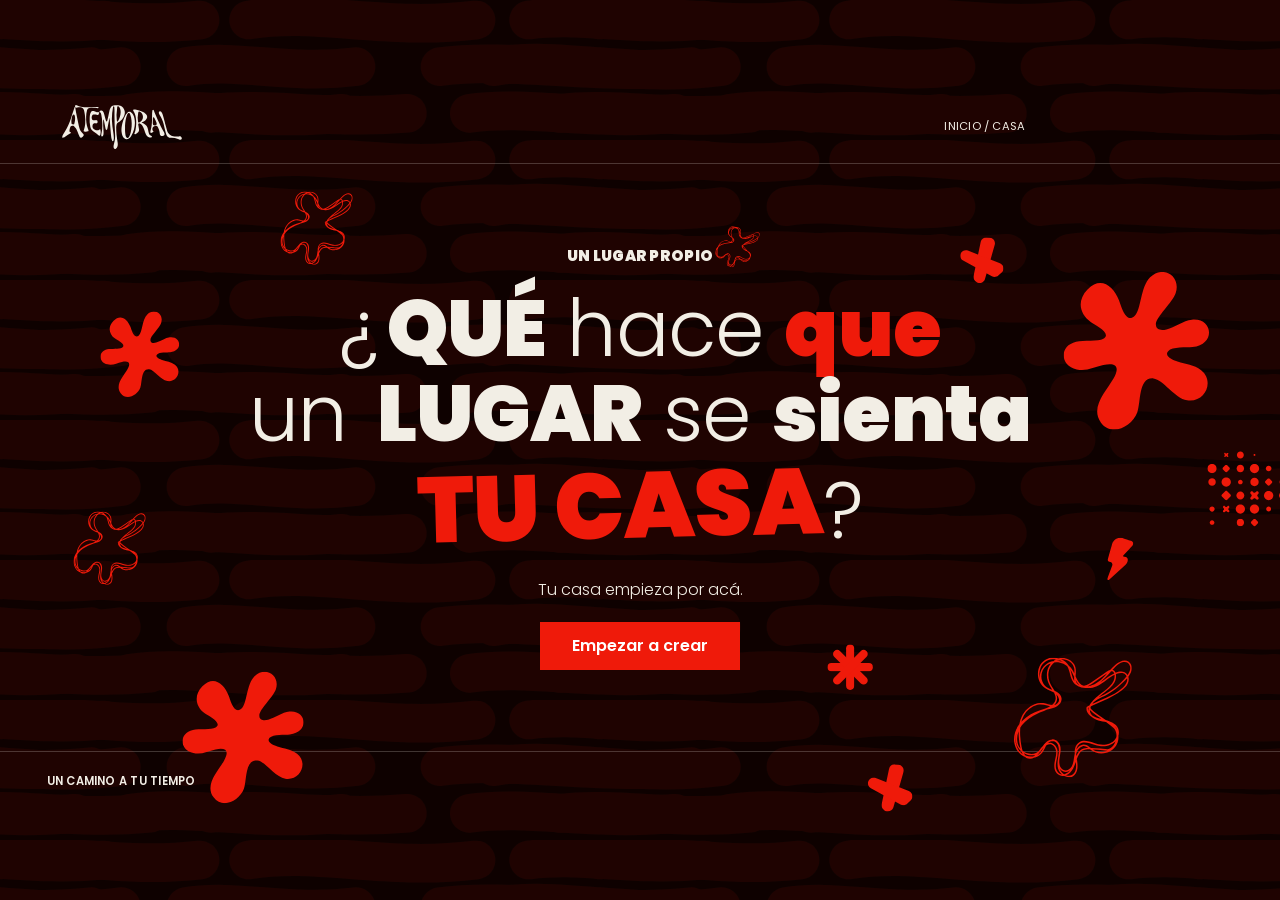
<file: public/index.html>
<!doctype html>
<html lang="es">
<head>
<meta charset="utf-8">
<meta name="viewport" content="width=device-width,initial-scale=1">
<title>Atemporal · Casa</title>
<link rel="stylesheet" href="casa.css">
</head>
<body>
<svg width="0" height="0" style="position:absolute" aria-hidden="true"><defs><symbol id="s-logo" viewBox="182.4 254.4 1555.3 571.3"> <path fill-rule="nonzero" fill="currentColor" fill-opacity="1" d="M 888.41 387.97 C 888.82 388.01 889.23 388.05 889.64 388.09 C 889.64 392.24 889.45 396.40 889.68 400.53 C 890.74 419.60 891.75 438.66 893.20 457.70 C 893.55 462.21 894.51 467.71 900.15 468.80 C 905.67 469.87 907.16 464.46 909.22 460.99 C 929.97 426.05 941.58 388.29 942.57 347.62 C 943.10 326.07 939.27 305.06 927.65 286.47 C 923.89 280.44 918.07 275.31 912.25 271.08 C 907.47 267.60 902.92 269.75 900.53 275.34 C 899.07 278.78 897.82 282.52 897.47 286.22 C 894.32 320.12 891.40 354.05 888.41 387.97 M 797.81 423.41 C 794.88 437.64 791.88 451.85 789.04 466.10 C 782.87 497.05 776.85 528.05 770.59 558.99 C 769.66 563.54 768.37 568.26 766.08 572.23 C 764.48 575.00 760.90 578.26 758.18 578.29 C 755.53 578.32 751.36 575.01 750.43 572.28 C 747.18 562.77 744.58 552.97 742.55 543.11 C 736.64 514.29 731.21 485.37 725.38 456.54 C 724.38 451.61 722.37 446.89 720.83 442.06 L 718.47 442.18 C 717.76 444.77 716.49 447.35 716.43 449.96 C 715.97 472.15 714.87 494.37 715.62 516.52 C 716.66 547.18 719.50 577.78 720.80 608.43 C 721.26 619.51 720.22 630.80 718.49 641.77 C 717.61 647.36 714.20 652.80 711.01 657.70 C 708.08 662.20 703.25 664.27 697.71 662.47 C 692.48 660.77 690.49 656.29 690.52 651.44 C 690.57 644.45 690.42 637.15 692.30 630.53 C 706.01 582.18 706.06 532.81 703.94 483.27 C 702.45 448.22 698.60 413.43 690.50 379.23 C 688.64 371.39 685.85 363.70 682.75 356.25 C 680.51 350.86 676.28 347.21 669.79 347.17 C 665.46 347.15 665.73 344.39 667.06 341.57 C 674.87 325.16 700.39 320.94 711.35 335.21 C 717.80 343.60 722.75 353.76 725.94 363.89 C 732.29 384.00 736.85 404.66 742.36 425.04 C 745.37 436.17 748.61 447.26 752.14 458.24 C 753.56 462.62 755.44 468.17 760.90 468.07 C 766.25 467.98 767.51 462.21 768.53 458.06 C 773.80 436.71 778.92 415.32 783.58 393.82 C 789.28 367.57 793.61 340.98 800.27 314.99 C 803.20 303.57 809.54 292.69 815.90 282.55 C 827.44 264.15 845.97 258.21 866.60 257.42 C 880.85 256.87 895.12 256.07 909.36 256.39 C 952.15 257.32 987.78 289.86 995.15 334.24 C 1000.61 367.12 991.07 396.53 973.20 423.55 C 956.62 448.62 935.77 469.37 908.21 482.54 C 899.09 486.90 893.25 494.46 891.06 503.78 C 887.97 516.88 884.62 530.37 884.66 543.68 C 884.74 573.41 885.51 603.28 888.49 632.84 C 892.11 668.72 898.45 704.32 903.32 740.08 C 905.81 758.40 906.98 776.78 900.77 794.75 C 896.94 805.83 891.16 815.55 880.55 821.71 C 870.10 827.77 857.72 823.30 853.34 812.03 C 848.58 799.78 850.14 787.25 852.75 774.96 C 856.50 757.31 861.38 739.89 864.89 722.20 C 871.73 687.76 871.75 652.85 869.49 618.04 C 863.30 522.67 861.67 427.21 862.78 331.68 C 862.96 316.37 861.62 301.04 860.74 285.73 C 860.56 282.55 859.92 279.11 858.44 276.35 C 857.13 273.92 854.51 271.00 852.18 270.72 C 850.35 270.5 847.46 273.62 846.14 275.90 C 844.47 278.79 843.50 282.26 842.95 285.60 C 833.94 339.98 826.62 394.47 829.01 449.86 C 831.37 504.25 837.82 558.13 847.08 611.74 C 851.60 637.91 855.29 664.25 854.06 690.90 C 853.67 699.26 851.74 707.63 849.74 715.81 C 848.68 720.12 846.14 724.66 840.72 724.63 C 835.46 724.60 832.58 720.33 831.30 716.05 C 827.40 703.14 822.55 690.23 820.94 676.98 C 816.74 642.42 813.73 607.71 810.87 573.01 C 806.77 523.20 803.23 473.35 799.45 423.51 C 798.49 423.45 798.77 423.47 797.81 423.41 "/> <path fill-rule="nonzero" fill="currentColor" fill-opacity="1" d="M 338.62 504.93 C 338.62 504.93 338.62 504.94 338.61 504.94 C 338.30 505.89 337.38 506.51 336.39 506.41 C 329.09 505.71 321.66 504.78 315.10 503.86 C 309.60 503.08 305.27 498.76 304.52 493.26 C 304.48 492.90 304.43 492.55 304.37 492.18 C 300.97 470.69 302.46 449.29 307.01 428.14 C 310.15 413.52 313.11 398.73 321.43 385.83 C 324.30 381.41 327.80 377.55 333.53 378.01 C 339.45 378.48 342.92 382.82 344.47 387.99 C 346.78 395.75 348.97 403.65 349.96 411.64 C 353.96 443.63 348.83 474.71 338.62 504.93 M 352.88 281.55 C 350.67 278.26 345.66 278.95 344.41 282.71 C 331.57 321.25 317.86 359.54 306.79 398.58 C 291.64 452.00 272.15 503.41 245.03 551.86 C 229.33 579.89 212.90 607.50 197.27 635.57 C 192.05 644.97 187.44 654.90 184.14 665.10 C 181.25 674.05 187.84 680.34 196.92 677.77 C 203.75 675.84 210.47 672.73 216.55 669.01 C 241.34 653.85 265.88 638.25 290.47 622.76 C 292.30 621.61 294.45 620.5 295.51 618.78 C 296.93 616.50 298.5 613.41 297.99 611.12 C 297.59 609.35 294.24 607.57 291.91 607.05 C 283.33 605.11 280.07 602.39 278.76 593.71 C 278.09 589.30 277.86 584.67 278.41 580.25 C 280.43 563.80 285.51 548.32 292.42 533.52 C 294.45 529.13 298.65 526.10 303.47 525.66 C 313.55 524.71 322.14 524.63 329.00 524.91 C 333.15 525.07 336.85 527.55 338.58 531.32 C 340.53 535.60 343.63 539.61 348.06 543.42 C 357.61 551.65 365.11 561.81 370.08 573.30 C 379.74 595.65 388.5 618.37 397.92 640.80 C 401.96 650.45 406.19 660.08 411.30 669.14 C 417.09 679.38 426.32 681.61 436.82 676.18 C 446.67 671.08 454.36 663.50 460.21 654.14 C 465.67 645.40 464.31 638.25 457.07 630.80 C 449.03 622.53 440.81 614.31 433.73 605.25 C 415.66 582.12 406.07 555.06 400.07 526.77 C 388.54 472.59 377.41 418.33 366.44 364.03 C 362.17 342.82 358.59 321.45 355.11 300.10 C 354.60 296.99 354.86 293.73 355.16 290.48 C 355.44 287.33 354.64 284.18 352.88 281.55 Z M 352.88 281.55 "/> <path fill-rule="nonzero" fill="currentColor" fill-opacity="1" d="M 657.32 288.36 C 657.24 290.09 654.93 292.31 653.06 293.24 C 646.45 296.53 639.41 296.01 632.38 294.68 C 601.10 288.71 569.76 290.64 538.51 294.68 C 521.32 296.90 510.94 307.29 506.00 323.89 C 497.84 351.33 495.50 379.53 494.44 407.87 C 492.53 458.64 498.27 508.44 514.94 556.67 C 517.39 563.82 520.63 570.69 523.82 577.56 C 527.73 585.96 526.02 592.45 517.68 596.49 C 503.46 603.41 488.53 604.53 473.40 600.03 C 463.16 596.98 460.26 590.97 464.24 580.92 C 474.36 555.35 479.70 528.70 482.03 501.41 C 485.35 462.03 484.17 422.72 478.40 383.64 C 475.60 364.75 472.12 345.90 467.75 327.32 C 463.45 309.10 453.94 294.10 434.93 288.01 C 416.81 282.19 398.30 281.53 379.98 287.27 C 372.58 289.60 365.52 291.38 358.87 285.98 C 357.99 285.26 356.99 284.67 355.99 284.12 C 355.51 283.85 355.07 283.55 354.66 283.22 C 352.77 281.64 351.63 279.37 350.98 277.00 C 350.48 275.23 350.25 273.41 350.16 271.75 C 349.93 267.60 351.06 263.42 353.74 260.25 C 357.57 255.69 362.80 254.50 369.94 256.51 C 373.23 257.42 376.46 258.73 379.54 260.23 C 408.80 274.46 440.10 279.92 472.23 282.27 C 513.64 285.27 554.90 282.62 596.18 279.73 C 610.19 278.73 624.30 278.81 638.34 279.19 C 643.39 279.33 648.50 281.53 653.32 283.43 C 655.13 284.15 657.39 286.74 657.32 288.36 "/> <path fill-rule="nonzero" fill="currentColor" fill-opacity="1" d="M 1163.50 420.18 C 1164.98 435.79 1166.19 453.94 1168.60 471.94 C 1170.01 482.46 1176.31 485.23 1186.36 481.48 C 1187.71 480.98 1189.04 480.38 1190.32 479.72 C 1209.44 469.82 1221.52 453.98 1228.64 434.04 C 1240.77 400.04 1224.07 358.04 1192.49 342.97 C 1179.91 336.98 1172.35 340.29 1170.51 354.03 C 1167.68 375.10 1165.97 396.31 1163.50 420.18 M 1211.74 482.54 C 1221.96 486.25 1232.09 488.75 1241.10 493.41 C 1274.64 510.78 1293.30 538.69 1298.70 576.09 C 1300.91 591.37 1304.07 606.68 1308.66 621.41 C 1314.10 638.91 1325.86 651.57 1343.51 658.32 C 1346.10 659.30 1349.43 662.38 1349.56 664.66 C 1349.71 667.10 1347.00 670.47 1344.64 672.17 C 1336.30 678.18 1326.94 677.65 1317.63 674.87 C 1294.09 667.84 1277.91 652.02 1268.17 630.20 C 1260.91 613.94 1255.54 596.82 1249.85 579.89 C 1242.95 559.32 1236.04 538.81 1223.17 520.97 C 1216.24 511.36 1208.32 502.66 1197.96 496.76 C 1191.64 493.17 1184.51 488.61 1177.25 493.78 C 1170.25 498.76 1170.15 507.00 1171.25 514.57 C 1172.92 526.16 1175.65 537.59 1177.64 549.14 C 1179.24 558.36 1180.99 567.62 1181.60 576.93 C 1182.30 587.55 1178.74 597.16 1171.88 605.46 C 1161.64 617.87 1148.71 626.53 1133.98 632.64 C 1132 633.47 1129.80 634.28 1127.72 634.25 C 1125.37 634.22 1122.12 633.95 1120.96 632.46 C 1119.84 631.01 1120.38 627.73 1121.06 625.53 C 1125.67 610.74 1131.95 596.31 1135.03 581.23 C 1146.46 525.20 1148.82 468.71 1138.78 412.21 C 1133.73 383.80 1124.72 356.61 1108.20 332.37 C 1101.40 322.39 1105.84 313.67 1118.02 313.79 C 1127.48 313.88 1137.24 314.96 1146.32 317.53 C 1170.44 324.36 1194.52 331.53 1218.14 339.91 C 1238.73 347.21 1257.21 358.66 1272.14 375.03 C 1292.56 397.42 1292.54 421.84 1272.16 444.23 C 1269.01 447.69 1265.67 451.03 1262.12 454.07 C 1249.80 464.62 1235.75 472.34 1220.88 478.66 C 1217.94 479.91 1214.99 481.16 1211.74 482.54 "/> <path fill-rule="nonzero" fill="currentColor" fill-opacity="1" d="M 999.59 554.54 C 999.59 570.67 998.82 582.83 999.77 594.85 C 1001.26 613.68 1003.46 632.5 1006.26 651.18 C 1007.68 660.64 1011.66 669.58 1018.34 676.83 C 1025.09 684.16 1033.94 685.06 1041.48 678.57 C 1045.78 674.87 1049.63 670.32 1052.63 665.50 C 1062.28 650.03 1067.89 632.84 1072.14 615.27 C 1084.97 562.22 1089.54 508.51 1083.67 454.12 C 1080.98 429.14 1076.81 404.41 1067.78 380.82 C 1065.30 374.35 1062.02 367.91 1057.85 362.41 C 1052.38 355.21 1044.40 355.09 1038.27 361.78 C 1034.43 365.97 1030.92 370.89 1028.77 376.10 C 1023.83 388.08 1018.88 400.19 1015.60 412.69 C 1003.09 460.49 998.11 509.21 999.59 554.54 M 1127.65 488.19 C 1125.84 542.10 1112.56 601.54 1079.91 655.69 C 1071.84 669.07 1062.13 681.19 1049.06 690.16 C 1027.96 704.64 1003.95 702.29 986.12 683.89 C 971.41 668.70 964.58 649.49 959.41 629.61 C 950.67 596.11 951.93 562.33 957.52 528.57 C 965.07 483.03 978.90 439.45 999.76 398.23 C 1007.92 382.10 1016.96 366.41 1030.41 353.90 C 1033.42 351.09 1036.78 348.53 1040.33 346.44 C 1052.17 339.5 1063.95 339.55 1075.48 347.41 C 1087.42 355.55 1095.91 366.71 1102.86 379.10 C 1120.35 410.28 1126.88 444.20 1127.65 488.19 "/> <path fill-rule="nonzero" fill="currentColor" fill-opacity="1" d="M 683.28 604.98 C 682.13 614.78 681.04 624.99 679.67 635.16 C 679.30 637.98 678.33 640.79 677.23 643.44 C 673.11 653.29 667.26 655.32 658.54 649.14 C 647.94 641.64 637.92 633.31 627.46 625.60 C 615.25 616.61 603.36 607.01 590.37 599.29 C 566.58 585.13 554.15 564.01 548.41 537.76 C 539.95 499.16 538.77 460.08 540.41 420.86 C 541.05 405.58 542.86 390.26 545.49 375.20 C 546.98 366.66 550.37 358.15 554.39 350.40 C 562.56 334.66 576.89 328.41 593.98 333.05 C 604.92 336.01 615.5 340.35 626.16 344.28 C 634.29 347.28 642.40 349.11 651 346.26 C 654.25 345.19 656.61 346.57 658.05 349.61 C 661.49 356.93 662.48 364.50 659.68 372.21 C 656.83 380.05 649.58 384.42 640.64 383.21 C 634.05 382.32 627.63 379.77 621.03 379.26 C 610.87 378.48 600.55 378.05 590.42 378.93 C 582.57 379.61 576.56 384.79 572.62 391.80 C 565.44 404.58 563.77 418.06 568.33 432.03 C 572.31 444.23 582.67 452.17 595.53 452.42 C 603.07 452.57 610.64 451.51 618.18 450.83 C 635.04 449.34 645.94 461.14 642.98 477.78 C 641.30 487.21 634.32 493.28 624.42 493.44 C 620.11 493.51 615.79 492.79 611.47 492.50 C 594.51 491.35 582.38 499.99 578.05 516.26 C 572.15 538.40 581.72 560.93 602.15 571.16 C 617.08 578.63 632.67 584.39 649.95 582.51 C 657.80 581.65 664.54 578.94 669.42 572.23 C 670.70 570.47 673.72 568.53 675.41 568.92 C 677.23 569.35 679.40 572.28 679.71 574.38 C 681.20 584.35 682.10 594.41 683.28 604.98 "/> <path fill-rule="nonzero" fill="currentColor" fill-opacity="1" d="M 1408.62 485.24 C 1400.05 463.23 1390.49 441.49 1378.71 420.77 C 1377.74 419.07 1376.42 417.51 1375.02 416.14 C 1370.75 411.94 1366.56 412.5 1364.50 418.07 C 1362.85 422.56 1361.80 427.46 1361.54 432.25 C 1360.64 448.97 1360.02 465.71 1359.68 482.45 C 1359.55 488.54 1360.05 494.73 1361.08 500.73 C 1363.36 514.19 1369.62 519.41 1383.30 519.25 C 1387.92 519.20 1392.64 518.30 1397.10 517.04 C 1407.14 514.21 1411.27 508.12 1410.49 497.76 C 1410.17 493.65 1409.29 489.59 1408.62 485.24 M 1451.56 635.35 C 1450.60 626.87 1449.52 615.20 1447.92 603.60 C 1445.08 583.01 1438.65 563.55 1428.28 545.50 C 1418.92 529.19 1406.96 523.17 1390.33 525.96 C 1371.56 529.10 1358.99 540.34 1355.83 557.81 C 1354.69 564.10 1354.70 570.74 1355.24 577.13 C 1355.78 583.58 1358.76 589.07 1364.68 592.75 C 1370.28 596.24 1370.55 600.67 1365.37 604.99 C 1357.42 611.63 1348.12 615.53 1337.78 616.42 C 1330.57 617.04 1326.92 613.25 1327.39 606.01 C 1327.61 602.62 1328.21 599.17 1329.18 595.92 C 1343.54 548.15 1348.71 499.07 1349.95 449.49 C 1350.67 420.46 1350.14 391.41 1350.75 362.38 C 1350.98 351.80 1352.69 341.23 1354.12 330.71 C 1354.59 327.20 1355.79 323.54 1357.62 320.55 C 1359.14 318.05 1361.96 315.10 1364.44 314.87 C 1366.23 314.70 1369.16 318.30 1370.30 320.81 C 1374.39 329.84 1377.84 339.16 1381.70 348.30 C 1408.38 411.44 1434.09 475.03 1466.00 535.82 C 1478.41 559.46 1491.42 582.79 1503.91 606.39 C 1507.01 612.26 1509.71 618.48 1511.64 624.82 C 1515.72 638.18 1510.23 649.61 1497.16 654.52 C 1491.35 656.70 1484.96 658.05 1478.75 658.35 C 1464.84 659.03 1455.96 651.92 1451.56 635.35 "/> <path fill-rule="nonzero" fill="currentColor" fill-opacity="1" d="M 1517.81 486.92 C 1527.55 522.25 1537.46 557.53 1546.95 592.92 C 1552.34 613.00 1564.32 627.80 1581.35 639.13 C 1617.30 663.04 1656.81 668.42 1698.63 661.91 C 1707.01 660.61 1715.15 660.44 1722.87 664.74 C 1730.55 669.01 1734.82 675.75 1736.21 684.11 C 1738.26 696.44 1730.53 705.10 1718.01 704.40 C 1712.99 704.12 1707.95 702.79 1703.08 701.35 C 1697.64 699.73 1692.30 697.76 1687.04 695.61 C 1659.67 684.45 1631.18 679.48 1601.74 679.70 C 1599.21 679.72 1596.68 679.60 1594.15 679.67 C 1566.87 680.45 1547.73 667.60 1537.86 642.93 C 1530.59 624.77 1525.50 605.64 1520.65 586.63 C 1513.21 557.42 1507.39 527.81 1499.84 498.64 C 1489.19 457.44 1472.14 418.96 1448.55 383.39 C 1444.33 377.04 1441.58 369.58 1439 362.34 C 1437.72 358.78 1437.75 354.46 1438.22 350.60 C 1439.13 343.12 1442.94 337.28 1450.46 334.86 C 1457.73 332.52 1463.62 335.66 1468.47 340.74 C 1477.66 350.36 1483.38 362.21 1487.05 374.66 C 1496.86 407.89 1505.85 441.35 1515.17 474.73 C 1516.28 478.73 1517.38 482.73 1518.48 486.73 C 1518.26 486.80 1518.03 486.86 1517.81 486.92 "/> </symbol><symbol id="s-f-rojo" viewBox="-1.0 -1.0 196.2 212.7"> <defs> <clipPath id="frojo-clip-0"> <path clip-rule="nonzero" d="M 0 0.23 L 193.30 0.23 L 193.30 209.87 L 0 209.87 Z M 0 0.23 "/> </clipPath> </defs> <g clip-path="url(#frojo-clip-0)"> <path fill-rule="nonzero" fill="rgb(93.72%, 10.19%, 3.92%)" fill-opacity="1" d="M 138.99 105.53 C 132.78 112.42 146.53 117.75 151.33 119.39 C 162.35 123.17 173.13 123.34 182.82 130.99 C 201.36 145.64 187.73 174.55 164.13 170.85 C 147.55 168.26 132.39 143.07 119.41 141.82 C 99.10 139.87 102.82 173.94 98.00 186.87 C 90.82 206.15 63.96 219.81 49.67 200.60 C 34.65 180.43 57.08 158.28 66.32 142.04 C 75.05 126.69 70.16 120.22 52.70 124.04 C 40.57 126.70 30.52 132.91 17.37 129.93 C -4.95 124.87 -6.36 98.46 16.66 93.11 C 26.65 90.78 46 93.24 52.84 89.13 C 65.17 81.74 40.63 70.16 35.98 66.77 C 20.49 55.49 17.81 37.65 31.78 23.52 C 49.58 5.52 65.96 19.21 73.58 37.94 C 76.27 44.56 82.44 69.80 94.25 58.97 C 103.48 50.51 101.80 20.44 114.99 7.42 C 131.91 -9.28 156.35 5.41 149.02 28.30 C 144.97 40.95 122.20 60.23 122.64 70.61 C 122.98 78.32 131.16 77.98 136.72 76.61 C 147.71 73.92 159.02 64.81 170.53 63.69 C 198.69 60.95 202.76 96.95 171.25 100.18 C 163.28 101.00 144.50 99.40 138.99 105.53 "/> </g> </symbol><symbol id="s-o-rojo" viewBox="-1.0 -1.0 172.2 174.6"> <defs> <clipPath id="orojo-clip-0"> <path clip-rule="nonzero" d="M 0.19 0 L 169.71 0 L 169.71 172.10 L 0.19 172.10 Z M 0.19 0 "/> </clipPath> </defs> <g clip-path="url(#orojo-clip-0)"> <path fill-rule="nonzero" fill="rgb(93.72%, 10.19%, 3.92%)" fill-opacity="1" d="M 104.44 72.05 C 103.60 81.32 113.13 86.84 120.80 88.89 C 125.74 90.21 130.95 90.88 135.62 93.06 C 139.17 94.71 142.16 97.31 144.33 100.57 C 148.45 106.79 149.69 114.96 147.05 122 C 144.34 129.23 137.41 133.94 129.99 135.28 C 126.28 135.94 122.41 135.75 118.81 134.62 C 114.66 133.31 111.67 130.51 108.25 127.99 C 104.82 125.47 100.75 124.07 96.65 125.82 C 92.83 127.46 90.11 131.08 88.60 134.85 C 85.17 143.40 87.75 156.11 78.35 161.37 C 74.60 163.47 70.37 162.20 67.94 158.79 C 65.37 155.17 65.01 150.73 65.50 146.44 C 66.48 137.94 70.17 127.46 62.98 120.48 C 59.94 117.54 55.60 116.91 51.72 118.45 C 47.33 120.19 44.25 123.72 41.48 127.41 C 38.76 131.03 36.06 134.97 31.85 137 C 28.60 138.56 24.80 138.75 21.31 137.98 C 13.72 136.29 7.48 130.54 5.51 122.99 C 3.19 114.12 6.21 104.58 11.48 97.34 C 17.19 89.52 25.80 84.24 34.44 80.23 C 42.04 76.70 50.91 74.57 57.24 68.81 C 59.99 66.30 61.90 63.04 62.24 59.29 C 62.64 54.86 60.59 50.71 58.31 47.05 C 55.79 43.01 52.89 39.22 51.30 34.68 C 49.67 30.03 49.11 24.95 50.08 20.10 C 51.80 11.43 58.74 3.85 67.69 2.55 C 76.01 1.34 85.00 6.92 86.80 15.31 C 88.48 23.14 83.42 33.60 90.56 39.74 C 93.69 42.43 98.05 43.09 102.01 42.39 C 106.93 41.53 111.18 38.55 115.18 35.73 C 119.95 32.38 124.72 29.02 129.49 25.67 C 131.76 24.07 133.99 22.37 136.34 20.89 C 138.21 19.71 140.71 18.58 142.74 20.06 C 145.55 22.10 145.10 27.11 144.57 30.07 C 144.07 32.80 142.71 35.22 141.03 37.39 C 136.81 42.82 131.08 47.01 125.75 51.25 C 120.53 55.42 114.98 59.66 111.11 65.19 C 109.78 67.09 108.08 69.83 108.10 72.25 C 108.10 73.72 109.34 75.04 110.29 76.03 C 114.05 79.97 118.81 83.07 123.25 86.19 C 128.44 89.83 133.73 93.35 138.79 97.17 C 140.56 98.51 142.35 99.89 143.90 101.49 C 145.73 103.38 146.78 105.85 147.30 108.41 C 148.52 114.55 146.75 121.67 142.89 126.60 C 141.14 128.83 138.82 130.69 136.03 131.36 C 134.46 131.74 132.91 131.59 131.32 131.46 C 129.10 131.28 126.90 131.06 124.69 130.83 C 120.33 130.40 115.95 129.94 111.57 129.80 C 107.91 129.69 104.11 129.72 100.55 130.69 C 92.37 132.92 89.40 142.46 86.94 149.61 C 85.36 154.21 83.69 159.02 80.48 162.77 C 77.65 166.08 73.26 168.50 68.78 167.96 C 64.35 167.42 61.67 163.74 60.75 159.63 C 59.65 154.72 60.95 149.82 61.96 145.01 C 62.92 140.46 63.66 135.74 62.23 131.20 C 61.09 127.60 58.73 124.28 55.08 122.96 C 51.01 121.47 46.81 123.08 43.56 125.62 C 39.94 128.44 37.55 132.23 34.73 135.77 C 32.19 138.96 29.01 142.44 24.82 143.26 C 20.96 144.01 17.48 141.98 15.30 138.89 C 13.07 135.73 11.88 131.91 11.10 128.16 C 10.07 123.17 9.48 118.03 9.15 112.95 C 8.50 102.92 9.33 92.22 14.39 83.31 C 18.60 75.91 25.68 69.66 34.13 67.78 C 38.94 66.72 43.40 67.65 48.07 68.91 C 52.50 70.11 57.24 71.08 61.62 69.16 C 65.31 67.54 67.51 63.93 67.07 59.91 C 66.63 55.91 64.17 52.25 61.03 49.84 C 57.07 46.80 52.22 45.32 47.90 42.93 C 44.45 41.01 41.65 38.41 39.71 34.96 C 36.21 28.69 35.78 20.65 38.60 14.05 C 41.51 7.23 47.91 2.86 55.25 2.23 C 62.30 1.62 69.71 4.07 74.59 9.29 C 80.75 15.87 80.19 25.63 84.27 33.30 C 88.00 40.30 95.43 43.60 103.15 43.50 C 111.41 43.39 118.94 39.94 125.25 34.78 C 132.78 28.60 138.58 20.68 145.51 13.88 C 148.84 10.60 152.62 7.39 157.31 6.33 C 161.83 5.32 165.95 7.62 167.15 12.15 C 168.41 16.89 166.21 21.48 163.47 25.23 C 160.56 29.23 157.05 32.87 153.47 36.26 C 146.32 43.04 138.21 48.78 129.42 53.25 C 121.14 57.46 111.15 61.11 107.93 70.78 C 106.61 74.75 107.08 79.16 109.55 82.59 C 111.80 85.72 115.16 87.75 118.68 89.18 C 126.36 92.31 135.30 91.82 142.50 96.19 C 145.99 98.31 148.51 101.68 149.00 105.79 C 149.47 109.73 148.25 113.76 146.05 117.01 C 140.74 124.90 130.03 126.35 121.36 124.54 C 112.85 122.76 102.67 116.45 94.21 121.66 C 87.16 126.00 87.01 135.27 87.95 142.57 C 88.90 149.92 91.45 158.83 87.04 165.60 C 84.95 168.80 81.23 170.51 77.45 169.90 C 73.70 169.30 70.30 166.90 68.05 163.89 C 61.77 155.48 66.49 144.15 66.94 134.75 C 67.26 127.87 64.23 117.51 55.67 117.63 C 51.34 117.69 47.79 120.84 45.51 124.26 C 42.84 128.25 41.53 133.10 38.23 136.67 C 32.89 142.44 23.99 143.53 16.84 140.90 C 8.79 137.93 3.91 129.94 2.65 121.73 C 1.28 112.81 4.31 104.00 9.67 96.91 C 15.54 89.13 23.91 83.67 32.76 79.85 C 37.61 77.77 42.64 76.14 47.72 74.71 C 52.59 73.34 57.85 72.45 62.20 69.72 C 65.79 67.46 68.81 63.57 68.73 59.15 C 68.64 54.81 65.51 51.39 61.98 49.26 C 57.71 46.69 52.64 45.91 48.37 43.33 C 44.90 41.23 42.29 37.83 40.87 34.05 C 37.85 25.98 40.27 17.26 46.80 11.71 C 53.66 5.88 63.28 4.85 71.36 8.70 C 75.40 10.62 78.98 13.57 81.53 17.25 C 84.02 20.83 85.55 24.95 87.32 28.90 C 89.01 32.64 90.98 36.41 94.08 39.18 C 97.25 42.01 101.28 43.48 105.49 43.71 C 114.86 44.24 123.21 39.35 130.54 34.09 C 134.53 31.22 138.45 28.21 142.74 25.78 C 146.75 23.51 151.64 21.25 156.37 22.10 C 160.76 22.89 163.18 26.64 163.19 30.93 C 163.19 35.50 160.61 39.33 157.41 42.39 C 142.78 56.39 122.11 60.32 105.20 70.57 C 104.02 71.29 105.10 73.15 106.28 72.43 C 115.41 66.89 125.43 63.27 135.14 58.92 C 140.05 56.71 144.85 54.27 149.35 51.31 C 153.44 48.62 157.67 45.61 160.87 41.88 C 163.66 38.62 165.54 34.63 165.32 30.25 C 165.11 26.25 163.10 22.43 159.32 20.77 C 155.15 18.94 150.33 19.94 146.30 21.64 C 141.65 23.59 137.47 26.44 133.40 29.38 C 125.57 35.03 117.44 41.32 107.35 41.59 C 102.82 41.71 98.38 40.38 95.08 37.18 C 91.95 34.15 90.15 30.07 88.44 26.14 C 86.68 22.10 84.96 18.05 82.20 14.58 C 79.41 11.07 75.70 8.25 71.58 6.46 C 63.48 2.91 54.10 3.66 46.90 8.92 C 39.99 13.96 36.28 22.13 37.73 30.64 C 38.41 34.64 40.21 38.48 42.91 41.52 C 46.08 45.10 50.34 46.82 54.74 48.42 C 58.98 49.96 64.01 51.91 65.96 56.38 C 68.03 61.11 64.55 65.89 60.56 68.20 C 55.98 70.85 50.45 71.67 45.42 73.14 C 40.26 74.64 35.16 76.41 30.26 78.63 C 21.40 82.66 13.26 88.39 7.47 96.29 C 2.16 103.53 -0.72 112.45 0.46 121.44 C 1.55 129.75 6.08 138.00 13.76 141.88 C 20.63 145.36 29.48 145.37 36.08 141.21 C 39.91 138.80 42.22 135.18 44.20 131.20 C 46.26 127.05 48.48 122.11 53.12 120.29 C 57.23 118.69 60.89 121.15 62.83 124.71 C 65.06 128.81 65.04 133.42 64.52 137.94 C 63.44 147.41 60.23 158.00 67.08 166.10 C 71.96 171.86 80.88 174.67 86.94 169.02 C 92.87 163.51 91.99 153.88 90.76 146.67 C 89.54 139.50 87.73 128.70 94.82 123.83 C 99.01 120.94 104.23 121.77 108.83 123.05 C 113.61 124.39 118.21 126.32 123.15 127.02 C 131.95 128.28 141.85 126.28 147.42 118.79 C 152.24 112.30 152.86 102.71 146.79 96.80 C 140.51 90.68 131.16 90.69 123.22 88.46 C 119.32 87.37 115.31 85.72 112.46 82.75 C 109.32 79.49 108.61 75 110.19 70.80 C 113.87 61.05 125.58 57.92 133.84 53.32 C 142.60 48.45 150.67 42.29 157.68 35.13 C 163.72 28.97 172.39 20.06 168.91 10.57 C 167.43 6.57 163.85 3.89 159.53 3.92 C 155.02 3.96 150.78 6.46 147.40 9.23 C 139.70 15.55 133.95 23.94 126.66 30.69 C 120.25 36.64 112.58 41.07 103.64 41.34 C 99.80 41.46 95.88 40.79 92.51 38.87 C 88.71 36.71 86.24 33.17 84.76 29.11 C 83.14 24.66 82.44 19.93 80.77 15.50 C 79.38 11.82 77.28 8.56 74.26 6.01 C 68.69 1.33 61.10 -0.74 53.91 0.23 C 46.57 1.23 40.15 5.64 37 12.41 C 33.88 19.10 33.86 27.08 36.78 33.85 C 38.23 37.21 40.46 40.24 43.34 42.50 C 47.24 45.57 52.01 47.08 56.33 49.41 C 60.30 51.54 63.92 54.74 64.83 59.36 C 65.75 64.07 62.30 67.39 57.85 68.01 C 52.53 68.74 47.48 66.12 42.31 65.37 C 38.09 64.76 33.78 65.32 29.82 66.85 C 21.69 70.01 15.06 76.70 11.34 84.51 C 6.79 94.07 6.27 105.05 7.19 115.42 C 7.62 120.30 8.19 125.27 9.32 130.03 C 10.22 133.80 11.60 137.62 13.99 140.71 C 16.24 143.61 19.48 145.57 23.23 145.55 C 27.48 145.54 31.10 142.94 33.92 139.98 C 37.12 136.61 39.43 132.51 42.73 129.22 C 45.83 126.12 50.37 123.19 54.86 125.17 C 58.65 126.83 60.50 131.28 60.85 135.17 C 61.33 140.65 59.31 146 58.52 151.35 C 57.90 155.57 58.05 160.01 59.98 163.90 C 61.85 167.64 65.5 170.06 69.69 170.17 C 73.96 170.28 78.23 168.23 81.17 165.21 C 84.59 161.69 86.56 157.08 88.19 152.53 C 89.85 147.90 91.22 143.10 93.84 138.88 C 94.92 137.14 96.26 135.24 98.00 134.09 C 99.26 133.26 100.73 132.81 102.19 132.50 C 106.08 131.68 110.17 131.84 114.12 132.07 C 118.65 132.33 123.17 132.84 127.69 133.28 C 131.14 133.62 134.74 134.27 138.07 132.96 C 140.91 131.85 143.19 129.80 144.98 127.38 C 148.87 122.11 150.54 114.94 149.48 108.49 C 149.01 105.59 147.86 102.76 145.93 100.53 C 144.53 98.90 142.78 97.56 141.09 96.25 C 136.01 92.31 130.64 88.75 125.37 85.06 C 120.75 81.83 115.79 78.65 111.86 74.57 C 111.32 74.01 110.84 73.48 110.46 72.81 C 110.27 72.49 110.39 72.64 110.24 72.26 C 110.26 72.32 110.23 72.38 110.25 72.14 C 110.23 72.48 110.39 71.58 110.42 71.44 C 111.16 68.66 112.85 66.20 114.71 64.05 C 119.41 58.60 125.37 54.33 130.94 49.84 C 136.06 45.71 141.71 41.28 144.91 35.41 C 146.43 32.60 147.06 29.47 147.05 26.28 C 147.03 22.98 146.15 19.01 142.75 17.64 C 140.60 16.78 138.33 17.35 136.37 18.39 C 133.91 19.69 131.68 21.51 129.41 23.10 C 124.58 26.51 119.74 29.91 114.91 33.31 C 110.73 36.25 106.29 39.63 101.08 40.38 C 96.73 41.00 91.91 39.56 89.89 35.36 C 87.96 31.34 88.93 26.41 89.20 22.14 C 89.48 17.71 89.14 13.38 86.75 9.52 C 82.25 2.27 73.18 -1.28 64.97 0.92 C 56.40 3.23 49.83 10.72 48.05 19.32 C 47.04 24.20 47.38 29.31 48.83 34.06 C 50.28 38.76 52.95 42.71 55.60 46.80 C 58.08 50.61 60.70 54.97 60.04 59.71 C 59.5 63.66 56.78 66.75 53.62 68.96 C 50.23 71.34 46.38 72.99 42.55 74.5 C 37.97 76.30 33.42 78.21 29.06 80.49 C 20.57 84.94 12.55 90.96 7.61 99.33 C 3.06 107.03 0.97 116.73 3.98 125.37 C 6.53 132.66 12.95 138.20 20.44 139.98 C 23.99 140.82 27.82 140.80 31.27 139.55 C 35.40 138.05 38.41 134.96 41.04 131.55 C 44.05 127.65 46.77 123.33 51.28 120.99 C 55.50 118.80 60.26 119.68 62.89 123.76 C 68.58 132.57 62.07 142.87 63.30 152.32 C 63.79 156.14 65.44 160.07 68.53 162.5 C 71.76 165.03 76.06 165.17 79.58 163.14 C 83.41 160.92 85.92 156.88 87.11 152.71 C 88.64 147.38 88.52 141.70 90.30 136.43 C 91.63 132.48 94.67 128.28 98.96 127.32 C 103.74 126.24 107.55 130.22 111.00 132.86 C 117.29 137.67 125.5 138.92 133.07 136.77 C 140.48 134.66 146.81 129.35 149.34 121.97 C 151.80 114.76 150.54 106.43 146.53 100.03 C 144.58 96.91 141.95 94.21 138.80 92.31 C 134.73 89.85 130 88.84 125.41 87.80 C 120.77 86.74 116.12 85.61 112.23 82.73 C 108.82 80.20 106.19 76.46 106.59 72.05 C 106.72 70.68 104.57 70.69 104.44 72.05 "/> </g> </symbol><symbol id="s-asterisco" viewBox="-1.0 -1.0 108.6 108.6"> <defs> <clipPath id="asterisco-clip-0"> <path clip-rule="nonzero" d="M 43 0 L 63 0 L 63 105.86 L 43 105.86 Z M 43 0 "/> </clipPath> <clipPath id="asterisco-clip-1"> <path clip-rule="nonzero" d="M 0 43 L 105.86 43 L 105.86 63 L 0 63 Z M 0 43 "/> </clipPath> </defs> <g clip-path="url(#asterisco-clip-0)"> <path fill-rule="nonzero" fill="rgb(93.72%, 10.19%, 3.92%)" fill-opacity="1" d="M 53.47 105.86 L 52.39 105.86 C 47.45 105.86 43.45 101.86 43.45 96.92 L 43.45 8.93 C 43.45 4 47.45 0 52.39 0 L 53.47 0 C 58.41 0 62.41 4 62.41 8.93 L 62.41 96.92 C 62.41 101.86 58.41 105.86 53.47 105.86 "/> </g> <g clip-path="url(#asterisco-clip-1)"> <path fill-rule="nonzero" fill="rgb(93.72%, 10.19%, 3.92%)" fill-opacity="1" d="M 105.86 52.39 L 105.86 53.47 C 105.86 58.41 101.86 62.41 96.92 62.41 L 8.93 62.41 C 4 62.41 0 58.41 0 53.47 L 0 52.39 C 0 47.45 4 43.45 8.93 43.45 L 96.92 43.45 C 101.86 43.45 105.86 47.45 105.86 52.39 "/> </g> <path fill-rule="nonzero" fill="rgb(93.72%, 10.19%, 3.92%)" fill-opacity="1" d="M 91.27 89.98 L 90.50 90.75 C 87.01 94.23 81.35 94.23 77.86 90.75 L 15.64 28.52 C 12.15 25.03 12.15 19.37 15.64 15.88 L 16.41 15.12 C 19.90 11.62 25.56 11.62 29.05 15.12 L 91.27 77.33 C 94.76 80.83 94.76 86.49 91.27 89.98 "/> <path fill-rule="nonzero" fill="rgb(93.72%, 10.19%, 3.92%)" fill-opacity="1" d="M 91.27 15.88 L 90.50 15.12 C 87.01 11.62 81.35 11.62 77.86 15.12 L 15.64 77.33 C 12.15 80.83 12.15 86.49 15.64 89.98 L 16.41 90.75 C 19.90 94.23 25.56 94.23 29.05 90.75 L 91.27 28.52 C 94.76 25.03 94.76 19.37 91.27 15.88 "/> </symbol><symbol id="s-cruz-r" viewBox="-1.0 -1.0 165.2 174.8"> <defs> <clipPath id="cruz-clip-0"> <path clip-rule="nonzero" d="M 49 0.28 L 131 0.28 L 131 171.94 L 49 171.94 Z M 49 0.28 "/> </clipPath> <clipPath id="cruz-clip-1"> <path clip-rule="nonzero" d="M 0 48 L 162.17 48 L 162.17 150 L 0 150 Z M 0 48 "/> </clipPath> </defs> <g clip-path="url(#cruz-clip-0)"> <path fill-rule="nonzero" fill="rgb(93.72%, 10.19%, 3.92%)" fill-opacity="1" d="M 58.44 166.07 L 56.03 163.73 C 50.91 158.77 48.69 151.53 50.15 144.55 L 76.89 16.81 C 79.06 6.46 88.66 -0.61 99.19 0.38 L 111.41 1.53 C 124.34 2.76 133 15.40 129.45 27.89 L 92.89 156.81 C 88.60 171.93 69.73 177.00 58.44 166.07 "/> </g> <g clip-path="url(#cruz-clip-1)"> <path fill-rule="nonzero" fill="rgb(93.72%, 10.19%, 3.92%)" fill-opacity="1" d="M 155.43 132.03 L 142.77 143.65 C 136.21 149.67 126.55 150.84 118.74 146.57 L 10.80 87.47 C -3.25 79.77 -3.67 59.73 10.03 51.44 C 15.58 48.10 22.37 47.53 28.39 49.90 L 148.99 97.38 C 163.28 103.01 166.74 121.65 155.43 132.03 "/> </g> </symbol><symbol id="s-dots-r" viewBox="-1.0 -1.0 221.8 209.6"> <defs> <clipPath id="dots-clip-0"> <path clip-rule="nonzero" d="M 0.12 34 L 26 34 L 26 60 L 0.12 60 Z M 0.12 34 "/> </clipPath> <clipPath id="dots-clip-1"> <path clip-rule="nonzero" d="M 198 111 L 219.43 111 L 219.43 133 L 198 133 Z M 198 111 "/> </clipPath> <clipPath id="dots-clip-2"> <path clip-rule="nonzero" d="M 81 186 L 102 186 L 102 207.10 L 81 207.10 Z M 81 186 "/> </clipPath> </defs> <path fill-rule="nonzero" fill="rgb(93.72%, 10.19%, 3.92%)" fill-opacity="1" d="M 65.14 84.51 C 65.14 91.64 59.36 97.41 52.24 97.41 C 45.11 97.41 39.34 91.64 39.34 84.51 C 39.34 77.39 45.11 71.61 52.24 71.61 C 59.36 71.61 65.14 77.39 65.14 84.51 "/> <path fill-rule="nonzero" fill="rgb(93.72%, 10.19%, 3.92%)" fill-opacity="1" d="M 182.80 121.94 C 182.80 129.06 177.03 134.84 169.90 134.84 C 162.78 134.84 157.00 129.06 157.00 121.94 C 157.00 114.81 162.78 109.04 169.90 109.04 C 177.03 109.04 182.80 114.81 182.80 121.94 "/> <g clip-path="url(#dots-clip-0)"> <path fill-rule="nonzero" fill="rgb(93.72%, 10.19%, 3.92%)" fill-opacity="1" d="M 25.92 47.08 C 25.92 54.20 20.14 59.98 13.02 59.98 C 5.89 59.98 0.12 54.20 0.12 47.08 C 0.12 39.96 5.89 34.18 13.02 34.18 C 20.14 34.18 25.92 39.96 25.92 47.08 "/> </g> <path fill-rule="nonzero" fill="rgb(93.72%, 10.19%, 3.92%)" fill-opacity="1" d="M 104.35 159.37 C 104.35 166.49 98.58 172.26 91.46 172.26 C 84.34 172.26 78.57 166.49 78.57 159.37 C 78.57 152.25 84.34 146.48 91.46 146.48 C 98.58 146.48 104.35 152.25 104.35 159.37 "/> <path fill-rule="nonzero" fill="rgb(93.72%, 10.19%, 3.92%)" fill-opacity="1" d="M 143.57 47.08 C 143.57 54.21 137.79 59.98 130.67 59.98 C 123.55 59.98 117.78 54.21 117.78 47.08 C 117.78 39.96 123.55 34.19 130.67 34.19 C 137.79 34.19 143.57 39.96 143.57 47.08 "/> <path fill-rule="nonzero" fill="rgb(93.72%, 10.19%, 3.92%)" fill-opacity="1" d="M 143.57 159.37 C 143.57 166.5 137.79 172.27 130.67 172.27 C 123.55 172.27 117.78 166.5 117.78 159.37 C 117.78 152.25 123.55 146.48 130.67 146.48 C 137.79 146.48 143.57 152.25 143.57 159.37 "/> <path fill-rule="nonzero" fill="rgb(93.72%, 10.19%, 3.92%)" fill-opacity="1" d="M 55.05 110.02 L 64.12 119.05 C 65.69 120.60 65.69 123.14 64.14 124.71 L 55.10 133.78 C 53.54 135.35 51.01 135.36 49.44 133.80 L 40.37 124.77 C 38.80 123.21 38.80 120.68 40.35 119.11 L 49.39 110.03 C 50.95 108.47 53.48 108.46 55.05 110.02 "/> <path fill-rule="nonzero" fill="rgb(93.72%, 10.19%, 3.92%)" fill-opacity="1" d="M 142.29 84.52 C 142.29 90.93 137.09 96.13 130.68 96.13 C 124.27 96.13 119.07 90.93 119.07 84.52 C 119.07 78.11 124.27 72.91 130.68 72.91 C 137.09 72.91 142.29 78.11 142.29 84.52 "/> <path fill-rule="nonzero" fill="rgb(93.72%, 10.19%, 3.92%)" fill-opacity="1" d="M 135.26 132.33 L 133.62 130.72 C 132.01 129.13 129.40 129.13 127.79 130.73 L 126.12 132.39 C 124.50 134 121.89 134 120.27 132.39 L 120.25 132.37 C 118.62 130.76 118.61 128.12 120.24 126.49 L 121.81 124.91 C 123.42 123.29 123.42 120.67 121.81 119.05 L 120.19 117.43 C 118.57 115.81 118.57 113.17 120.21 111.55 L 120.26 111.50 C 121.87 109.90 124.47 109.89 126.09 111.49 L 127.81 113.17 C 129.44 114.78 132.05 114.76 133.67 113.14 L 135.21 111.58 C 136.83 109.96 139.45 109.95 141.08 111.56 C 142.72 113.18 142.73 115.82 141.09 117.45 L 139.55 119 C 137.92 120.62 137.93 123.25 139.56 124.87 L 141.11 126.42 C 142.73 128.04 142.74 130.67 141.12 132.29 L 141.11 132.30 C 139.5 133.92 136.88 133.93 135.26 132.33 "/> <path fill-rule="nonzero" fill="rgb(93.72%, 10.19%, 3.92%)" fill-opacity="1" d="M 102.42 121.94 C 102.42 128 97.51 132.90 91.46 132.90 C 85.41 132.90 80.50 128 80.50 121.94 C 80.50 115.89 85.41 110.98 91.46 110.98 C 97.51 110.98 102.42 115.89 102.42 121.94 "/> <g clip-path="url(#dots-clip-1)"> <path fill-rule="nonzero" fill="rgb(93.72%, 10.19%, 3.92%)" fill-opacity="1" d="M 219.43 121.94 C 219.43 127.64 214.81 132.26 209.11 132.26 C 203.41 132.26 198.78 127.64 198.78 121.94 C 198.78 116.24 203.41 111.62 209.11 111.62 C 214.81 111.62 219.43 116.24 219.43 121.94 "/> </g> <path fill-rule="nonzero" fill="rgb(93.72%, 10.19%, 3.92%)" fill-opacity="1" d="M 23.35 84.50 C 23.35 90.20 18.73 94.82 13.03 94.82 C 7.33 94.82 2.71 90.20 2.71 84.50 C 2.71 78.81 7.33 74.19 13.03 74.19 C 18.73 74.19 23.35 78.81 23.35 84.50 "/> <path fill-rule="nonzero" fill="rgb(93.72%, 10.19%, 3.92%)" fill-opacity="1" d="M 101.78 47.08 C 101.78 52.78 97.16 57.40 91.46 57.40 C 85.77 57.40 81.15 52.78 81.15 47.08 C 81.15 41.39 85.77 36.76 91.46 36.76 C 97.16 36.76 101.78 41.39 101.78 47.08 "/> <g clip-path="url(#dots-clip-2)"> <path fill-rule="nonzero" fill="rgb(93.72%, 10.19%, 3.92%)" fill-opacity="1" d="M 101.78 196.79 C 101.78 202.49 97.16 207.10 91.46 207.10 C 85.77 207.10 81.15 202.49 81.15 196.79 C 81.15 191.10 85.77 186.48 91.46 186.48 C 97.16 186.48 101.78 191.10 101.78 196.79 "/> </g> <path fill-rule="nonzero" fill="rgb(93.72%, 10.19%, 3.92%)" fill-opacity="1" d="M 101.14 9.66 C 101.14 15.00 96.81 19.33 91.47 19.33 C 86.13 19.33 81.80 15.00 81.80 9.66 C 81.80 4.32 86.13 0 91.47 0 C 96.81 0 101.14 4.32 101.14 9.66 "/> <path fill-rule="nonzero" fill="rgb(93.72%, 10.19%, 3.92%)" fill-opacity="1" d="M 55.02 38.17 L 61.11 44.25 C 62.67 45.82 62.68 48.35 61.12 49.91 L 55.09 55.95 C 53.53 57.51 51 57.52 49.43 55.96 L 43.34 49.88 C 41.78 48.32 41.77 45.78 43.33 44.22 L 49.36 38.18 C 50.92 36.62 53.46 36.61 55.02 38.17 "/> <path fill-rule="nonzero" fill="rgb(93.72%, 10.19%, 3.92%)" fill-opacity="1" d="M 172.70 75.61 L 178.81 81.68 C 180.37 83.24 180.38 85.78 178.82 87.34 L 172.77 93.42 C 171.21 94.99 168.68 95 167.11 93.43 L 161.01 87.36 C 159.44 85.80 159.43 83.26 161 81.70 L 167.04 75.62 C 168.60 74.05 171.14 74.05 172.70 75.61 "/> <path fill-rule="nonzero" fill="rgb(93.72%, 10.19%, 3.92%)" fill-opacity="1" d="M 133.52 187.93 L 139.56 193.94 C 141.12 195.5 141.13 198.03 139.57 199.60 L 133.59 205.61 C 132.03 207.18 129.50 207.19 127.93 205.62 L 121.89 199.62 C 120.33 198.06 120.32 195.53 121.88 193.96 L 127.86 187.94 C 129.42 186.38 131.95 186.37 133.52 187.93 "/> <path fill-rule="nonzero" fill="rgb(93.72%, 10.19%, 3.92%)" fill-opacity="1" d="M 218.13 84.51 C 218.13 89.50 214.09 93.54 209.10 93.54 C 204.11 93.54 200.07 89.50 200.07 84.51 C 200.07 79.52 204.11 75.48 209.10 75.48 C 214.09 75.48 218.13 79.52 218.13 84.51 "/> <path fill-rule="nonzero" fill="rgb(93.72%, 10.19%, 3.92%)" fill-opacity="1" d="M 55.64 167.44 L 54.40 166.20 C 53.16 164.96 51.14 164.96 49.89 166.20 L 48.63 167.45 C 47.40 168.67 45.41 168.69 44.16 167.48 L 44.14 167.46 C 42.84 166.21 42.84 164.14 44.13 162.88 L 45.30 161.73 C 46.57 160.50 46.59 158.47 45.35 157.21 L 44.15 155.99 C 42.92 154.74 42.93 152.75 44.16 151.50 C 45.40 150.25 47.42 150.23 48.67 151.48 L 49.90 152.69 C 51.14 153.91 53.13 153.92 54.38 152.70 L 55.69 151.41 C 56.94 150.19 58.93 150.20 60.17 151.42 L 60.18 151.44 C 61.44 152.69 61.45 154.72 60.19 155.97 L 58.98 157.18 C 57.72 158.43 57.73 160.46 58.98 161.71 L 60.17 162.90 C 61.42 164.14 61.43 166.16 60.19 167.41 L 60.17 167.43 C 58.92 168.69 56.89 168.69 55.64 167.44 "/> <path fill-rule="nonzero" fill="rgb(93.72%, 10.19%, 3.92%)" fill-opacity="1" d="M 177.64 47.08 C 177.64 51.36 174.17 54.83 169.89 54.83 C 165.62 54.83 162.15 51.36 162.15 47.08 C 162.15 42.81 165.62 39.34 169.89 39.34 C 174.17 39.34 177.64 42.81 177.64 47.08 "/> <path fill-rule="nonzero" fill="rgb(93.72%, 10.19%, 3.92%)" fill-opacity="1" d="M 20.28 159.37 C 20.28 163.38 17.03 166.63 13.02 166.63 C 9.01 166.63 5.76 163.38 5.76 159.37 C 5.76 155.37 9.01 152.12 13.02 152.12 C 17.03 152.12 20.28 155.37 20.28 159.37 "/> <path fill-rule="nonzero" fill="rgb(93.72%, 10.19%, 3.92%)" fill-opacity="1" d="M 176.66 159.36 C 176.66 163.10 173.63 166.13 169.89 166.13 C 166.15 166.13 163.12 163.10 163.12 159.36 C 163.12 155.62 166.15 152.59 169.89 152.59 C 173.63 152.59 176.66 155.62 176.66 159.36 "/> <path fill-rule="nonzero" fill="rgb(93.72%, 10.19%, 3.92%)" fill-opacity="1" d="M 19.47 196.80 C 19.47 200.36 16.58 203.25 13.01 203.25 C 9.45 203.25 6.56 200.36 6.56 196.80 C 6.56 193.23 9.45 190.34 13.01 190.34 C 16.58 190.34 19.47 193.23 19.47 196.80 "/> <path fill-rule="nonzero" fill="rgb(93.72%, 10.19%, 3.92%)" fill-opacity="1" d="M 97.91 84.51 C 97.91 88.07 95.01 90.96 91.45 90.96 C 87.89 90.96 85.00 88.07 85.00 84.51 C 85.00 80.94 87.89 78.05 91.45 78.05 C 95.01 78.05 97.91 80.94 97.91 84.51 "/> <path fill-rule="nonzero" fill="rgb(93.72%, 10.19%, 3.92%)" fill-opacity="1" d="M 54.76 14.70 L 53.87 13.82 C 53.03 13.00 51.68 13.04 50.89 13.91 L 50.28 14.57 C 49.49 15.43 48.16 15.48 47.32 14.67 L 47.29 14.66 C 46.45 13.85 46.44 12.51 47.26 11.69 L 48.02 10.93 C 48.82 10.12 48.83 8.82 48.02 8.00 L 47.17 7.15 C 46.38 6.35 46.37 5.05 47.16 4.25 C 47.96 3.42 49.27 3.40 50.09 4.20 L 50.99 5.07 C 51.78 5.84 53.04 5.85 53.85 5.10 L 54.78 4.23 C 55.60 3.46 56.87 3.48 57.66 4.28 L 57.70 4.32 C 58.50 5.13 58.50 6.44 57.69 7.24 L 56.91 8.01 C 56.10 8.83 56.10 10.15 56.92 10.96 L 57.69 11.72 C 58.51 12.53 58.52 13.85 57.70 14.67 L 57.67 14.69 C 56.87 15.49 55.57 15.49 54.76 14.70 "/> <path fill-rule="nonzero" fill="rgb(93.72%, 10.19%, 3.92%)" fill-opacity="1" d="M 133.27 9.66 C 133.27 11.08 132.11 12.23 130.69 12.23 C 129.27 12.23 128.12 11.08 128.12 9.66 C 128.12 8.23 129.27 7.08 130.69 7.08 C 132.11 7.08 133.27 8.23 133.27 9.66 "/> </symbol><symbol id="s-rayo-r" viewBox="-1.0 -1.0 115.8 186.6"> <defs> <clipPath id="rayo-clip-0"> <path clip-rule="nonzero" d="M 0 0.09 L 113.18 0.09 L 113.18 183.97 L 0 183.97 Z M 0 0.09 "/> </clipPath> </defs> <g clip-path="url(#rayo-clip-0)"> <path fill-rule="nonzero" fill="rgb(93.72%, 10.19%, 3.92%)" fill-opacity="1" d="M 72.62 124.23 C 51.12 143.66 29.61 163.08 8.10 182.50 C 6.79 183.91 3.80 184.25 2.51 183.75 C 0.89 183.12 -0.58 180.03 0.22 177.88 L 21.72 120.69 C 24.13 114.25 20.38 107.16 13.70 105.53 L 9.28 104.46 C 4.03 103.18 0.76 97.41 2.83 92.02 C 8.72 71.52 14.60 51.03 20.48 30.53 C 20.81 28.64 24 12.05 39.85 3.96 C 53.28 -2.88 66.12 1.29 68.45 2.09 C 80.89 6.33 89.98 9 102.31 13.54 C 106.68 15.15 111.85 19.00 112.83 21.73 C 114.04 25.15 111.90 30.62 109.87 33.51 C 109.63 33.86 98.59 45.91 98.31 46.22 L 71.64 74.86 C 70.31 76.30 68.01 77.75 68.94 79.97 C 69.33 80.92 73.58 81.93 74.33 82.12 L 80.59 83.79 C 83.94 84.69 86.78 86.99 88.19 90.16 C 88.20 90.17 88.21 90.19 88.21 90.21 C 92.22 99.33 85.91 112.94 72.62 124.23 "/> </g> </symbol></defs></svg>
<div class="escenario entra" id="escenario" data-estado="intro" data-modo="trazo">

  <header class="barra">
    <span class="marca tiembla"><svg role="img" aria-label="Atemporal"><use href="#s-logo"/></svg></span>
    <span class="seccion" id="rotuloSeccion">Inicio / Casa</span>
  </header>

  <!-- figuras de la lámina, en rojo; secundarias y arrastrables -->
  <svg class="fig hierve" style="width:110px;height:116px;left:1770px;top:226px;--r:-14deg;z-index:6" aria-hidden="true"><use href="#s-cruz-r"/></svg>
  <svg class="fig hierve b" style="width:170px;height:160px;left:-2px;top:700px" aria-hidden="true"><use href="#s-dots-r"/></svg>
  <svg class="fig hierve c" style="width:140px;height:150px;left:548px;top:878px;--r:8deg" aria-hidden="true"><use href="#s-f-rojo"/></svg>
  <svg class="fig hierve" style="width:130px;height:132px;left:1810px;top:942px;--r:-6deg" aria-hidden="true"><use href="#s-o-rojo"/></svg>
  <svg class="fig hierve b" style="width:44px;height:72px;left:1240px;top:150px;--r:12deg" aria-hidden="true"><use href="#s-rayo-r"/></svg>
  <svg class="fig hierve c" style="width:70px;height:70px;left:1040px;top:930px" aria-hidden="true"><use href="#s-asterisco"/></svg>

  <div class="cabeza">
    <h1 class="titulo"><span class="k">Casa.</span></h1>
    <p class="consigna"><b>Puede agregar los detalles que quiera,</b> <i>sin tener habilidades de dibujo.</i></p>
  </div>

  <div class="herramientas" role="group" aria-label="Herramientas">
    <button class="modo" type="button" data-modo="trazo" aria-pressed="true"><i aria-hidden="true"></i>Trazo</button>
    <button class="modo" type="button" data-modo="goma" aria-pressed="false"><i aria-hidden="true"></i>Goma</button>
    <p class="rotulo" id="rotuloColores">Colores</p>
    <div class="colores" role="group" aria-labelledby="rotuloColores">
      <button class="color" type="button" data-color="negro" style="--c:var(--negro)" aria-label="Negro" aria-pressed="true"></button>
      <button class="color" type="button" data-color="rojo" style="--c:var(--rojo)" aria-label="Rojo" aria-pressed="false"></button>
      <button class="color" type="button" data-color="naranja" style="--c:var(--naranja)" aria-label="Naranja" aria-pressed="false"></button>
      <button class="color" type="button" data-color="amarillo" style="--c:var(--amarillo)" aria-label="Amarillo" aria-pressed="false"></button>
      <button class="color" type="button" data-color="rosa" style="--c:var(--rosa)" aria-label="Rosa" aria-pressed="false"></button>
      <button class="color" type="button" data-color="violeta" style="--c:var(--violeta)" aria-label="Violeta" aria-pressed="false"></button>
      <button class="color" type="button" data-color="azul" style="--c:var(--azul)" aria-label="Azul" aria-pressed="false"></button>
    </div>
  </div>

  <div class="lamina-zona">
    <div class="lamina" id="lamina">
      <div class="hoja"><canvas id="lienzo" aria-label="Lienzo para dibujar tu casa"></canvas></div>
      <div class="barrido" aria-hidden="true"></div>
      <div class="foto"><img id="fotoCasa" alt=""><div class="tapa" aria-hidden="true"></div></div>
    </div>
    <div class="mini" aria-hidden="true"><img id="miniDibujo" alt=""></div>
    <div class="bloques" aria-hidden="true"></div>
  </div>
  <div class="punta" id="punta" aria-hidden="true"></div>

  <div class="acciones">
    <button class="accion" id="transformar" type="button" disabled>Transformar mi casa</button>
    <button class="accion" id="construir" type="button" hidden>Construí mi casa</button>
  </div>

  <p class="mensaje" id="mensaje" role="status"><span class="lt" style="--i:0">Ya le diste</span> <span class="bk ac" style="--i:1">forma</span> <span class="lt" style="--i:2">a tu</span> <span class="bk ac" style="--i:3">casa,</span> <span class="lt" style="--i:4">volve a tu</span> <span class="bk" style="--i:5">puesto</span></p>


  <!-- INTRO (lámina "UN LUGAR PROPIO") -->
  <section class="intro" id="intro" aria-labelledby="introPreg">
    <svg class="fig hierve" style="width:120px;height:130px;left:150px;top:220px;--r:-20deg" aria-hidden="true"><use href="#s-f-rojo"/></svg>
    <svg class="fig hierve b" style="width:110px;height:112px;left:420px;top:40px;--r:12deg" aria-hidden="true"><use href="#s-o-rojo"/></svg>
    <svg class="fig hierve c" style="width:70px;height:70px;left:1240px;top:720px" aria-hidden="true"><use href="#s-asterisco"/></svg>
    <svg class="fig hierve" style="width:66px;height:70px;left:1440px;top:110px;--r:-10deg" aria-hidden="true"><use href="#s-cruz-r"/></svg>
    <svg class="fig hierve b" style="width:230px;height:240px;left:1590px;top:160px;--r:16deg" aria-hidden="true"><use href="#s-f-rojo"/></svg>
    <svg class="fig hierve c" style="width:120px;height:114px;left:1810px;top:430px" aria-hidden="true"><use href="#s-dots-r"/></svg>
    <svg class="fig hierve" style="width:110px;height:112px;left:110px;top:520px;--r:-8deg" aria-hidden="true"><use href="#s-o-rojo"/></svg>
    <svg class="fig hierve b" style="width:190px;height:200px;left:270px;top:760px;--r:24deg" aria-hidden="true"><use href="#s-f-rojo"/></svg>
    <svg class="fig hierve c" style="width:180px;height:182px;left:1520px;top:740px;--r:8deg" aria-hidden="true"><use href="#s-o-rojo"/></svg>
    <svg class="fig hierve" style="width:40px;height:66px;left:1660px;top:560px;--r:14deg" aria-hidden="true"><use href="#s-rayo-r"/></svg>
    <svg class="fig hierve b" style="width:70px;height:72px;left:1300px;top:900px;--r:-12deg" aria-hidden="true"><use href="#s-cruz-r"/></svg>
    <div class="intro-in">
      <p class="intro-etq"><span>Un lugar propio</span><svg aria-hidden="true"><use href="#s-o-rojo"/></svg></p>
      <h2 class="intro-preg" id="introPreg"><span class="l">¿</span><span class="k">Qué</span> <span class="l">hace</span> <span class="b rojo">que</span><br><span class="l">un</span> <span class="k">lugar</span> <span class="l">se</span> <span class="b">sienta</span><br><span class="k rojo grande">tu casa</span><span class="l">?</span></h2>
      <p class="intro-sub">Tu casa empieza por acá.</p>
      <button class="accion intro-btn" id="empezar" type="button">Empezar a crear</button>
    </div>
  </section>

  <!-- CIERRE -->
  <section class="cierre" id="cierre" tabindex="0" aria-label="Cierre de la etapa Casa">
    <svg class="sello" style="width:180px;height:190px;left:250px;top:250px;--r:-16deg;--d:.1s" aria-hidden="true"><use href="#s-f-rojo"/></svg>
    <svg class="sello" style="width:140px;height:142px;left:1520px;top:230px;--d:.25s" aria-hidden="true"><use href="#s-o-rojo"/></svg>
    <svg class="sello" style="width:110px;height:104px;left:1600px;top:700px;--d:.4s" aria-hidden="true"><use href="#s-dots-r"/></svg>
    <svg class="sello" style="width:90px;height:96px;left:330px;top:760px;--r:20deg;--d:.55s" aria-hidden="true"><use href="#s-cruz-r"/></svg>
    <div class="cierre-in">
      <div class="logo-grande tiembla"><svg role="img" aria-label="Atemporal"><use href="#s-logo"/></svg></div>
      <div class="cierre-casa"><img id="cierreFoto" alt=""><span class="cierre-mini"><img id="cierreDibujo" alt=""></span></div>
    </div>
  </section>

  <div class="cortina" id="cortina" aria-hidden="true"></div>
  <footer class="pie">Un camino a tu tiempo</footer>
</div>

<script src="casa.js"></script>
</body>
</html>
</file>
<file: public/casa.css>
@font-face {
  font-family: 'Poppins';
  font-style: normal;
  font-weight: 300;
  font-display: swap;
  src: url([data-uri]) format('woff2');
  unicode-range: U+0100-02BA, U+02BD-02C5, U+02C7-02CC, U+02CE-02D7, U+02DD-02FF, U+0304, U+0308, U+0329, U+1D00-1DBF, U+1E00-1E9F, U+1EF2-1EFF, U+2020, U+20A0-20AB, U+20AD-20C4, U+2113, U+2C60-2C7F, U+A720-A7FF;
}
@font-face {
  font-family: 'Poppins';
  font-style: normal;
  font-weight: 300;
  font-display: swap;
  src: url([data-uri]) format('woff2');
  unicode-range: U+0000-00FF, U+0131, U+0152-0153, U+02BB-02BC, U+02C6, U+02DA, U+02DC, U+0304, U+0308, U+0329, U+2000-206F, U+20AC, U+2122, U+2191, U+2193, U+2212, U+2215, U+FEFF, U+FFFD;
}
@font-face {
  font-family: 'Poppins';
  font-style: normal;
  font-weight: 400;
  font-display: swap;
  src: url([data-uri]) format('woff2');
  unicode-range: U+0100-02BA, U+02BD-02C5, U+02C7-02CC, U+02CE-02D7, U+02DD-02FF, U+0304, U+0308, U+0329, U+1D00-1DBF, U+1E00-1E9F, U+1EF2-1EFF, U+2020, U+20A0-20AB, U+20AD-20C4, U+2113, U+2C60-2C7F, U+A720-A7FF;
}
@font-face {
  font-family: 'Poppins';
  font-style: normal;
  font-weight: 400;
  font-display: swap;
  src: url([data-uri]) format('woff2');
  unicode-range: U+0000-00FF, U+0131, U+0152-0153, U+02BB-02BC, U+02C6, U+02DA, U+02DC, U+0304, U+0308, U+0329, U+2000-206F, U+20AC, U+2122, U+2191, U+2193, U+2212, U+2215, U+FEFF, U+FFFD;
}
@font-face {
  font-family: 'Poppins';
  font-style: normal;
  font-weight: 600;
  font-display: swap;
  src: url([data-uri]) format('woff2');
  unicode-range: U+0100-02BA, U+02BD-02C5, U+02C7-02CC, U+02CE-02D7, U+02DD-02FF, U+0304, U+0308, U+0329, U+1D00-1DBF, U+1E00-1E9F, U+1EF2-1EFF, U+2020, U+20A0-20AB, U+20AD-20C4, U+2113, U+2C60-2C7F, U+A720-A7FF;
}
@font-face {
  font-family: 'Poppins';
  font-style: normal;
  font-weight: 600;
  font-display: swap;
  src: url([data-uri]) format('woff2');
  unicode-range: U+0000-00FF, U+0131, U+0152-0153, U+02BB-02BC, U+02C6, U+02DA, U+02DC, U+0304, U+0308, U+0329, U+2000-206F, U+20AC, U+2122, U+2191, U+2193, U+2212, U+2215, U+FEFF, U+FFFD;
}
@font-face {
  font-family: 'Poppins';
  font-style: normal;
  font-weight: 900;
  font-display: swap;
  src: url([data-uri]) format('woff2');
  unicode-range: U+0100-02BA, U+02BD-02C5, U+02C7-02CC, U+02CE-02D7, U+02DD-02FF, U+0304, U+0308, U+0329, U+1D00-1DBF, U+1E00-1E9F, U+1EF2-1EFF, U+2020, U+20A0-20AB, U+20AD-20C4, U+2113, U+2C60-2C7F, U+A720-A7FF;
}
@font-face {
  font-family: 'Poppins';
  font-style: normal;
  font-weight: 900;
  font-display: swap;
  src: url([data-uri]) format('woff2');
  unicode-range: U+0000-00FF, U+0131, U+0152-0153, U+02BB-02BC, U+02C6, U+02DA, U+02DC, U+0304, U+0308, U+0329, U+2000-206F, U+20AC, U+2122, U+2191, U+2193, U+2212, U+2215, U+FEFF, U+FFFD;
}
/* ==========================================================================
   ATEMPORAL · CASA — versión roja (según la lámina PAG_CASA_rojo)
   Fondo casi negro con ondas bordó, rojo como único protagonista, hueso cálido
   para el lienzo y los textos. Lienzo de 1920 × 1080 escalado a la ventana.
   ========================================================================== */
:root{
  --rojo:#EF1A0A; --rojo-osc:#8d0e05; --fondo:#0E0100; --onda:#1F0301; --hueso:#F2EEE5; --linea:rgba(242,238,229,.22);
  --negro:#0E1619; --naranja:#FF6A0E; --amarillo:#FFD80E; --rosa:#FE3EC9; --violeta:#5600DD; --azul:#0045D4;
  --sans:"Poppins",ui-sans-serif,system-ui,"Helvetica Neue",Arial,sans-serif;
  --acento:var(--rojo); --tinta:var(--negro);
  color-scheme:dark;
}
*{box-sizing:border-box}
html,body{height:100%;overflow:hidden}
body{margin:0;overflow:hidden;font-family:var(--sans);font-weight:300;-webkit-font-smoothing:antialiased;color:var(--hueso);background-color:var(--fondo);
  background-image:url("data:image/svg+xml,%3Csvg xmlns='http://www.w3.org/2000/svg' width='900' height='210' viewBox='0 0 900 210'%3E%3Cg fill='none' stroke='%231F0301' stroke-width='58' stroke-linecap='round'%3E%3Cpath d='M0 30 C90.0 16 180.0 44 300 30'/%3E%3Cpath d='M0 30 C90.0 16 180.0 44 300 30' transform='translate(-900 0)'/%3E%3Cpath d='M0 30 C90.0 16 180.0 44 300 30' transform='translate(900 0)'/%3E%3Cpath d='M373 30 C475.3 13 577.6 47 714 30'/%3E%3Cpath d='M373 30 C475.3 13 577.6 47 714 30' transform='translate(-900 0)'/%3E%3Cpath d='M373 30 C475.3 13 577.6 47 714 30' transform='translate(900 0)'/%3E%3Cpath d='M793 30 C871.9 19 950.8 41 1056 30'/%3E%3Cpath d='M793 30 C871.9 19 950.8 41 1056 30' transform='translate(-900 0)'/%3E%3Cpath d='M793 30 C871.9 19 950.8 41 1056 30' transform='translate(900 0)'/%3E%3Cpath d='M-160 100 C-57.400000000000006 82 45.19999999999999 118 182 100'/%3E%3Cpath d='M-160 100 C-57.400000000000006 82 45.19999999999999 118 182 100' transform='translate(-900 0)'/%3E%3Cpath d='M-160 100 C-57.400000000000006 82 45.19999999999999 118 182 100' transform='translate(900 0)'/%3E%3Cpath d='M279 100 C355.5 87 432.0 113 534 100'/%3E%3Cpath d='M279 100 C355.5 87 432.0 113 534 100' transform='translate(-900 0)'/%3E%3Cpath d='M279 100 C355.5 87 432.0 113 534 100' transform='translate(900 0)'/%3E%3Cpath d='M660 100 C773.1 85 886.2 115 1037 100'/%3E%3Cpath d='M660 100 C773.1 85 886.2 115 1037 100' transform='translate(-900 0)'/%3E%3Cpath d='M660 100 C773.1 85 886.2 115 1037 100' transform='translate(900 0)'/%3E%3Cpath d='M-60 170 C25.200000000000003 159 110.4 181 224 170'/%3E%3Cpath d='M-60 170 C25.200000000000003 159 110.4 181 224 170' transform='translate(-900 0)'/%3E%3Cpath d='M-60 170 C25.200000000000003 159 110.4 181 224 170' transform='translate(900 0)'/%3E%3Cpath d='M317 170 C405.2 160 493.4 180 611 170'/%3E%3Cpath d='M317 170 C405.2 160 493.4 180 611 170' transform='translate(-900 0)'/%3E%3Cpath d='M317 170 C405.2 160 493.4 180 611 170' transform='translate(900 0)'/%3E%3Cpath d='M704 170 C796.7 157 889.4 183 1013 170'/%3E%3Cpath d='M704 170 C796.7 157 889.4 183 1013 170' transform='translate(-900 0)'/%3E%3Cpath d='M704 170 C796.7 157 889.4 183 1013 170' transform='translate(900 0)'/%3E%3Cpath d='M1094 170 C1189.7 156 1285.4 184 1413 170'/%3E%3Cpath d='M1094 170 C1189.7 156 1285.4 184 1413 170' transform='translate(-900 0)'/%3E%3Cpath d='M1094 170 C1189.7 156 1285.4 184 1413 170' transform='translate(900 0)'/%3E%3C/g%3E%3C/svg%3E");
  background-size:calc(900px * var(--s,1)) calc(210px * var(--s,1));background-position:var(--ox,0px) var(--oy,0px)}
button{font:inherit;color:inherit}
[hidden]{display:none!important}

.escenario{position:absolute;left:0;top:0;width:1920px;height:1080px;zoom:var(--s,1);margin-left:var(--mx,0px);margin-top:var(--my,0px)}

/* ---------- cabecera y pie (líneas finas de la lámina) ---------- */
.barra{position:absolute;left:0;top:0;width:100%;height:111px;border-bottom:1px solid var(--linea);display:flex;align-items:center;justify-content:space-between;padding:0 382px 0 93px;z-index:30;pointer-events:none}
.barra .marca{display:block;width:180px;height:66px;color:var(--hueso);pointer-events:auto}
.barra .marca svg{width:100%;height:100%;display:block}
.barra .seccion{font-size:17px;font-weight:400;letter-spacing:.02em;text-transform:uppercase}
.pie{position:absolute;left:0;bottom:0;width:100%;height:88px;border-top:1px solid var(--linea);display:flex;align-items:center;padding:0 70px;font-size:17px;font-weight:600;letter-spacing:.02em;text-transform:uppercase;z-index:2;pointer-events:none}
.pie span{display:inline-block;transition:transform .1s steps(2)}
.tiembla:hover svg{animation:rgb .3s steps(3) infinite}
@keyframes rgb{0%{filter:drop-shadow(-5px 0 var(--rojo)) drop-shadow(5px 0 var(--azul))}50%{filter:drop-shadow(4px 0 var(--rosa)) drop-shadow(-4px 0 var(--amarillo));transform:skewX(-3deg)}100%{filter:none}}

/* ---------- figuras rojas, secundarias y arrastrables ---------- */
.fig{position:absolute;z-index:1;overflow:visible;cursor:grab;touch-action:none;user-select:none;-webkit-user-select:none}
.fig.agarrada{cursor:grabbing;z-index:40;filter:drop-shadow(10px 12px 0 rgba(0,0,0,.45))}
.hierve{animation:hervir .54s steps(1) infinite}
.hierve.b{animation-duration:.6s;animation-delay:-.2s}
.hierve.c{animation-duration:.48s;animation-delay:-.33s}
@keyframes hervir{0%{transform:rotate(var(--r,0deg)) translate(0,0)}33%{transform:rotate(calc(var(--r,0deg) + 2.5deg)) translate(2px,-2px)}66%{transform:rotate(calc(var(--r,0deg) - 2deg)) translate(-2px,1px)}}
.pop{animation:pop .4s steps(4)!important}
@keyframes pop{0%{transform:rotate(var(--r,0deg)) scale(1)}25%{transform:rotate(calc(var(--r,0deg) + 25deg)) scale(1.3)}50%{transform:rotate(calc(var(--r,0deg) - 15deg)) scale(.9)}75%{transform:rotate(calc(var(--r,0deg) + 8deg)) scale(1.1)}}
.escenario.dibujando .hierve{animation-play-state:paused}

/* ---------- entrada ---------- */
.entra .cabeza,.entra .lamina-zona,.entra .herramientas,.entra .acciones{animation:entrar .42s steps(6) both}
.entra .lamina-zona{animation-delay:.06s}.entra .herramientas{animation-delay:.12s}.entra .acciones{animation-delay:.18s}
@keyframes entrar{0%{opacity:0;transform:translateX(-60px) skewX(-18deg);filter:blur(6px)}40%{opacity:1;transform:translateX(14px) skewX(6deg);filter:blur(1px)}70%{transform:translateX(-4px) skewX(-2deg)}100%{opacity:1;transform:none;filter:none}}

/* ==========================================================================
   COMPOSICIÓN (lámina "TU DIBUJO"): título arriba, herramientas a la izquierda,
   lienzo ancho y el botón abajo a la derecha
   ========================================================================== */
.cabeza{position:absolute;left:100px;right:100px;top:150px;height:100px;display:flex;align-items:flex-end;justify-content:space-between;z-index:4}
.titulo{margin:0;display:flex;align-items:flex-end;gap:10px;font-weight:900;font-size:118px;line-height:.9;letter-spacing:-.01em;color:var(--rojo);text-transform:uppercase}
.titulo .k{display:inline-block}
.ch{display:inline-block;transition:transform .12s steps(2)}
.titulo .k:hover .ch:nth-child(3n+1){transform:translateY(-.08em) rotate(-9deg)}
.titulo .k:hover .ch:nth-child(3n+2){transform:translateY(.05em) rotate(7deg)}
.titulo .k:hover .ch:nth-child(3n){transform:translateY(-.03em) rotate(-3deg) scale(1.08)}
.consigna{margin:0 0 4px;font-size:22px;line-height:1.45;max-width:520px;text-align:left}
.consigna b{font-weight:600;display:block}
.consigna i{font-weight:300}

.herramientas{position:absolute;left:100px;top:290px;width:152px;display:grid;gap:16px;z-index:4;transition:opacity .2s steps(2),translate .2s steps(2)}
.modo{cursor:pointer;width:152px;height:56px;border:1.5px solid var(--hueso);background:transparent;color:var(--hueso);padding:0 14px;text-align:left;
  font-size:22px;font-weight:400;display:flex;align-items:center;gap:12px;transition:rotate .1s steps(2),translate .1s steps(2),background-color .1s steps(1)}
.modo i{display:block;flex:none;border-radius:50%}
.modo[data-modo="trazo"] i{width:14px;height:14px;background:var(--tinta);box-shadow:0 0 0 2px var(--hueso)}
.modo[data-modo="goma"] i{width:18px;height:18px;border:2px dashed currentColor}
.modo:hover{rotate:-3deg;translate:4px 0}
.modo[aria-pressed="true"]{background:var(--rojo);border-color:var(--rojo);color:#fff;font-weight:600;rotate:-2deg;box-shadow:6px 6px 0 var(--hueso)}
.modo[data-modo="goma"][aria-pressed="true"]{background:var(--hueso);border-color:var(--hueso);color:var(--fondo);rotate:2deg;box-shadow:6px 6px 0 var(--rojo)}
.rotulo{margin:22px 0 0;font-size:22px;font-weight:400}
.colores{display:grid;grid-template-columns:repeat(4,30px);gap:14px 15px;padding:4px 0}
.color{cursor:pointer;width:30px;height:30px;border-radius:50%;border:1.5px solid rgba(242,238,229,.45);background:var(--c);padding:0;transition:transform .1s steps(2),box-shadow .1s steps(1)}
.color:nth-child(odd){--r:-8deg}.color:nth-child(even){--r:7deg}
.color:hover{transform:translateY(-4px) rotate(var(--r)) scale(1.25)}
.color[aria-pressed="true"]{transform:scale(1.25);border-color:var(--hueso);box-shadow:0 0 0 3px var(--fondo),0 0 0 5px var(--hueso),4px 6px 0 4px var(--rojo)}
.color.pica{animation:pica .3s steps(3)}
@keyframes pica{0%{transform:scale(1.25)}40%{transform:translateY(-8px) rotate(-16deg) scale(1.5)}75%{transform:rotate(9deg) scale(1.15)}100%{transform:scale(1.25)}}
.escenario[data-modo="goma"] .colores{opacity:.3}

/* ---------- botones (rectángulo rojo de la lámina) ---------- */
.acciones{position:absolute;right:100px;top:884px;z-index:5;display:flex;gap:14px}
.accion{cursor:pointer;min-width:268px;height:72px;padding:0 32px;border:1.5px solid var(--rojo);background:var(--rojo);color:#fff;text-align:left;
  font-weight:600;font-size:24px;letter-spacing:0;box-shadow:0 0 0 var(--hueso);
  transition:rotate .1s steps(2),translate .1s steps(2),box-shadow .1s steps(2),background-color .1s steps(1)}
.accion:hover:not(:disabled){rotate:-2deg;translate:-4px -4px;box-shadow:8px 8px 0 var(--hueso)}
.accion:active:not(:disabled){translate:2px 2px;box-shadow:0 0 0 var(--hueso)}
.accion:disabled{cursor:not-allowed;background:transparent;border-color:rgba(242,238,229,.3);color:rgba(242,238,229,.35)}
.accion:focus-visible,.modo:focus-visible,.color:focus-visible{outline:3px solid var(--hueso);outline-offset:4px}
.accion.tiembla-err{animation:temblor .36s steps(6)}
@keyframes temblor{0%,100%{translate:0 0}20%{translate:-10px 0;rotate:-4deg}40%{translate:9px 0;rotate:3deg}60%{translate:-6px 0}80%{translate:4px 0}}
.escenario[data-estado="generando"] #transformar{cursor:progress;color:#fff;border-color:var(--rojo);background:var(--rojo-osc);animation:latido .8s steps(2) infinite}
@keyframes latido{50%{background:var(--rojo)}}
.aparece-btn{animation:cae .35s steps(4) both}
@keyframes cae{0%{transform:translateY(-40px) rotate(-10deg) scale(.7);opacity:0}60%{transform:translateY(5px) rotate(3deg) scale(1.06);opacity:1}100%{transform:none}}

/* ==========================================================================
   LÁMINA
   ========================================================================== */
.lamina-zona{position:absolute;left:276px;top:290px;width:1544px;height:560px;z-index:3}
.lamina{position:absolute;inset:0;background:var(--hueso);overflow:hidden;box-shadow:0 0 0 var(--rojo);transition:box-shadow .15s steps(2)}
.hoja{position:absolute;inset:0;background-color:var(--hueso);background-image:linear-gradient(rgba(14,1,0,.05) 1px,transparent 1px),linear-gradient(90deg,rgba(14,1,0,.05) 1px,transparent 1px);background-size:32px 32px}
.hoja canvas{position:absolute;inset:0;width:100%;height:100%;display:block;touch-action:none;cursor:crosshair}
.escenario[data-estado="dibujando"] .hoja canvas.punta-activa{cursor:none}
.escenario[data-estado="dibujando"] .lamina-zona:hover .lamina{box-shadow:12px 12px 0 var(--rojo)}
.escenario.dibujando .lamina{box-shadow:6px 6px 0 var(--rojo)!important}

.punta{position:absolute;left:0;top:0;z-index:20;pointer-events:none;width:var(--d,14px);height:var(--d,14px);margin:calc(var(--d,14px) / -2) 0 0 calc(var(--d,14px) / -2);
  border-radius:50%;background:var(--tinta);box-shadow:0 0 0 3px var(--hueso),0 0 0 5px var(--rojo);opacity:0}
.punta.ver{opacity:1}
.escenario[data-modo="goma"] .punta{background:rgba(242,238,229,.6);box-shadow:none;border:3px dashed var(--rojo);animation:goma-gira 1.2s steps(8) infinite}
@keyframes goma-gira{to{rotate:360deg}}
.punta.apoyada{scale:.8}

/* generando: el dibujo sigue visible, la lámina "late" en rojo y una franja la recorre */
.escenario[data-estado="generando"] .lamina{animation:sombra-late .9s steps(3) infinite}
@keyframes sombra-late{0%{box-shadow:14px 14px 0 var(--rojo)}33%{box-shadow:6px 18px 0 var(--rojo)}66%{box-shadow:18px 6px 0 var(--rojo)}}
.escenario[data-estado="generando"] .hoja canvas{cursor:progress}
.barrido{position:absolute;inset:0;pointer-events:none;display:grid;grid-template-columns:repeat(16,1fr);opacity:0}
.barrido i{display:block;background:var(--rojo);opacity:0;mix-blend-mode:multiply}
.escenario[data-estado="generando"] .barrido{opacity:1}
.escenario[data-estado="generando"] .barrido i{animation:barre 3.2s steps(1) infinite;animation-delay:calc(var(--n) * .2s)}
@keyframes barre{0%{opacity:.28}6.25%{opacity:0}}
.bloques{position:absolute;left:0;top:calc(100% + 34px);width:calc(100% - 330px);height:22px;display:grid;grid-template-columns:repeat(24,1fr);gap:8px;opacity:0}
.bloques i{display:block;border:1.5px solid var(--hueso);background:transparent}
.escenario[data-estado="generando"] .bloques{opacity:1}
.escenario[data-estado="generando"] .bloques i{animation:llena 2.4s steps(1) infinite;animation-delay:calc(var(--n) * .1s)}
@keyframes llena{0%{background:var(--rojo);border-color:var(--rojo);translate:0 -6px}6%{translate:0 0}50%{background:var(--rojo);border-color:var(--rojo)}50.01%,100%{background:transparent}}

/* resultado: la foto entra por bloques */
.foto{position:absolute;inset:0;display:none;background:var(--fondo)}
.foto img{position:absolute;inset:0;width:100%;height:100%;object-fit:cover;display:block}
.tapa{position:absolute;inset:0;display:grid;grid-template-columns:repeat(14,1fr);grid-template-rows:repeat(5,1fr)}
.tapa i{display:block;background:var(--c,var(--rojo));transition:opacity .06s steps(1),transform .12s steps(2)}
.tapa i.fuera{opacity:0;transform:translate(var(--dx,6px),var(--dy,-6px)) rotate(var(--rr,8deg)) scale(.6)}
.escenario[data-estado="resultado"] .foto,.escenario[data-estado="fin"] .foto{display:block}
.escenario[data-estado="resultado"] .hoja,.escenario[data-estado="fin"] .hoja{visibility:hidden}
.lamina.revelando{rotate:-.6deg}
.lamina.asienta{animation:asentar .3s steps(3)}
@keyframes asentar{0%{rotate:-.6deg;translate:-8px 6px}50%{rotate:.4deg;translate:4px -3px}100%{rotate:0deg;translate:0 0}}
.mini{position:absolute;z-index:6;left:-70px;bottom:-70px;width:330px;height:120px;border:3px solid var(--hueso);overflow:hidden;background:var(--hueso);
  box-shadow:10px 10px 0 var(--rojo);rotate:-5deg;display:none;transform-origin:0 100%}
.mini img{width:100%;height:100%;object-fit:cover;display:block}
.escenario[data-estado="resultado"] .mini,.escenario[data-estado="fin"] .mini{display:block}
.mini.vuela{animation:vuela .5s steps(5) both}
@keyframes vuela{0%{transform:translate(70px,70px) scale(4.68);rotate:0deg;box-shadow:0 0 0 var(--rojo)}60%{transform:translate(-6px,6px) scale(.96);rotate:-8deg}100%{transform:none;rotate:-5deg}}
.mini:hover{rotate:-1deg;scale:1.06}
.escenario[data-estado="resultado"] .herramientas,.escenario[data-estado="fin"] .herramientas,.escenario[data-estado="generando"] .herramientas{opacity:.25;pointer-events:none}
.escenario[data-estado="resultado"] .herramientas,.escenario[data-estado="fin"] .herramientas{opacity:0;translate:-30px 0;visibility:hidden}
.escenario[data-estado="resultado"] .lamina-zona{left:100px;width:1720px}

/* ==========================================================================
   FIN (lámina "casa confirmada"): mensaje a la izquierda, la casa a la derecha
   ========================================================================== */
.mensaje{position:absolute;left:200px;top:250px;width:660px;z-index:7;margin:0;font-size:92px;line-height:1.06;letter-spacing:-.01em;color:var(--hueso);display:none}
.mensaje .lt{font-weight:300}
.mensaje .bk{font-weight:900;text-transform:uppercase}
.mensaje .ac{color:var(--rojo)}
.escenario[data-estado="fin"] .mensaje{display:block}
.escenario[data-estado="fin"] .mensaje>span{display:inline-block;animation:linea .5s steps(4) both;animation-delay:calc(var(--i) * .08s)}
@keyframes linea{0%{opacity:0;transform:translateX(-40px) skewX(-10deg)}60%{opacity:1;transform:translateX(6px)}100%{transform:none}}
.escenario[data-estado="fin"] .cabeza{visibility:hidden}
.escenario[data-estado="fin"] .lamina-zona{left:900px;top:200px;width:920px;height:690px;animation:achica .4s steps(4) both}
@keyframes achica{0%{transform:translate(-400px,60px) scale(1.4)}100%{transform:none}}
.escenario[data-estado="fin"] .mini{width:330px;height:120px}

/* ---------- formato vertical (pantallas angostas): 1080 × 1920 ---------- */
.escenario.vertical{width:1080px;height:1920px}
.escenario.vertical .barra{padding:0 70px}
.escenario.vertical .barra .seccion{display:none}
.escenario.vertical .cabeza{left:70px;right:70px;top:150px;height:auto;flex-direction:column;align-items:flex-start;gap:24px}
.escenario.vertical .titulo{font-size:120px}
.escenario.vertical .consigna{font-size:30px;max-width:900px}
.escenario.vertical .herramientas{left:70px;top:520px;width:940px;grid-template-columns:152px 152px 1fr;align-items:center;column-gap:20px}
.escenario.vertical .herramientas .rotulo{margin:0;grid-column:3;grid-row:1}
.escenario.vertical .herramientas .colores{grid-column:3;grid-row:2;grid-template-columns:repeat(7,30px)}
.escenario.vertical .lamina-zona,.escenario.vertical[data-estado="resultado"] .lamina-zona{left:70px;top:720px;width:940px;height:700px}
.escenario.vertical .bloques{width:100%}
.escenario.vertical .acciones{right:70px;top:1500px}
.escenario.vertical .mensaje{left:70px;top:220px;width:940px}
.escenario.vertical[data-estado="fin"] .lamina-zona{left:70px;top:900px;width:940px;height:620px}
.escenario.vertical .fig{display:none}

@media (prefers-reduced-motion:reduce){
  .hierve,.entra .cabeza,.entra .lamina-zona,.entra .herramientas,.entra .acciones,.mini.vuela,.lamina.asienta,.aparece-btn,.color.pica,.punta,
  .escenario[data-estado="generando"] .lamina,.escenario[data-estado="generando"] #transformar,
  .escenario[data-estado="fin"] .mensaje>span,.escenario[data-estado="fin"] .lamina-zona,.accion.tiembla-err{animation:none!important}
  .escenario[data-estado="generando"] .bloques i{animation:none;background:var(--rojo)}
  .escenario[data-estado="generando"] .barrido i{animation:none}
  .tapa i{transition:none}
}

/* ==========================================================================
   INTRO · lámina "UN LUGAR PROPIO"
   ========================================================================== */
.intro,.cierre{position:absolute;left:0;top:111px;width:1920px;height:881px;z-index:20;display:none}
.escenario[data-estado="intro"] .intro{display:block}
.escenario[data-estado="intro"] :is(.cabeza,.herramientas,.lamina-zona,.acciones,.mensaje,.escenario>.fig),
.escenario[data-estado="cierre"] :is(.cabeza,.herramientas,.lamina-zona,.acciones,.mensaje){visibility:hidden}
.escenario[data-estado="intro"]>.fig,.escenario[data-estado="cierre"]>.fig{visibility:hidden}
.intro-in{position:absolute;inset:0;display:flex;flex-direction:column;align-items:center;justify-content:center;gap:30px;text-align:center;z-index:3;pointer-events:none}
.intro-in>*{pointer-events:auto}
.intro-etq{margin:0;position:relative;font-weight:900;font-size:22px;letter-spacing:.02em;text-transform:uppercase}
.intro-etq svg{position:absolute;width:62px;height:62px;right:-66px;top:-28px;rotate:12deg}
.intro-preg{margin:0;font-size:118px;line-height:1.08;letter-spacing:-.01em;font-weight:300}
.intro-preg .l{font-weight:300}
.intro-preg .k{font-weight:900;text-transform:uppercase}
.intro-preg .b{font-weight:900}
.intro-preg .rojo{color:var(--rojo)}
.intro-preg .grande{font-size:1.18em;display:inline-block;rotate:-1.5deg}
.intro-preg .l+.k{margin-left:.12em}
.intro-preg .ch{display:inline-block;transition:transform .12s steps(2)}
.intro-preg :is(.k,.b):hover .ch:nth-child(3n+1){transform:translateY(-.08em) rotate(-9deg)}
.intro-preg :is(.k,.b):hover .ch:nth-child(3n+2){transform:translateY(.05em) rotate(7deg)}
.intro-preg :is(.k,.b):hover .ch:nth-child(3n){transform:translateY(-.03em) rotate(-3deg) scale(1.08)}
.intro-sub{margin:0;font-size:24px;font-weight:300}
.intro-btn{text-align:center;min-width:300px;animation:llama 2.4s steps(1) infinite}
@keyframes llama{0%,80%{rotate:0deg}84%{rotate:3deg}88%{rotate:-4deg}92%{rotate:2deg}}
.intro-btn:hover{animation:none}
.escenario[data-estado="intro"] .intro-in>*{animation:linea .5s steps(4) both}
.escenario[data-estado="intro"] .intro-in>*:nth-child(2){animation-delay:.12s}
.escenario[data-estado="intro"] .intro-in>*:nth-child(3){animation-delay:.24s}
.escenario[data-estado="intro"] .intro-in>.intro-btn{animation:linea .5s steps(4) .36s both,llama 2.4s steps(1) 1s infinite}

/* ==========================================================================
   CIERRE
   ========================================================================== */
.escenario[data-estado="cierre"] .cierre{display:block;cursor:pointer}
.cierre:focus-visible{outline:3px solid var(--hueso);outline-offset:-12px}
.cierre-in{position:absolute;inset:0;display:flex;flex-direction:column;align-items:center;justify-content:center;gap:40px}
.logo-grande{width:900px;aspect-ratio:1555/571;color:var(--hueso)}
.logo-grande svg{width:100%;height:100%;display:block}
.cierre-casa{position:relative;width:420px;height:280px;border:3px solid var(--hueso);box-shadow:12px 12px 0 var(--rojo);rotate:-3deg;background:var(--fondo)}
.cierre-casa>img{width:100%;height:100%;object-fit:cover;display:block}
.cierre-casa:hover{rotate:2deg;scale:1.04}
.cierre-mini{position:absolute;right:-90px;bottom:-40px;width:200px;height:74px;border:3px solid var(--hueso);background:var(--hueso);overflow:hidden;rotate:7deg;box-shadow:6px 6px 0 var(--rojo)}
.cierre-mini img{width:100%;height:100%;object-fit:cover;display:block}
.escenario[data-estado="cierre"] .cierre-in>*{animation:sellar .32s steps(3) both}
.escenario[data-estado="cierre"] .cierre-in>.cierre-casa{animation-delay:.2s}
.sello{position:absolute;pointer-events:none}
.escenario[data-estado="cierre"] .sello{animation:sellar .3s steps(3) both;animation-delay:var(--d,0s);rotate:var(--r,0deg)}
@keyframes sellar{0%{scale:1.8;opacity:0}60%{scale:.9;opacity:1}100%{scale:1}}

/* cortina de bloques entre escenas */
.cortina{position:absolute;inset:0;z-index:90;display:grid;grid-template-columns:repeat(16,1fr);grid-template-rows:repeat(9,1fr);pointer-events:none;visibility:hidden}
.cortina.activa{visibility:visible;pointer-events:auto}
.cortina i{display:block;background:var(--c,var(--rojo));opacity:0;transform:scale(.4) rotate(12deg);transition:opacity .05s steps(1),transform .1s steps(2)}
.cortina i.on{opacity:1;transform:none}
.escenario.vertical .intro,.escenario.vertical .cierre{width:1080px;height:1720px}
.escenario.vertical .intro-preg{font-size:84px}
.escenario.vertical .logo-grande{width:900px}
.escenario.vertical .intro .fig{display:none}
@media (prefers-reduced-motion:reduce){.intro-btn,.escenario[data-estado="intro"] .intro-in>*,.escenario[data-estado="cierre"] .cierre-in>*,.escenario[data-estado="cierre"] .sello{animation:none!important}}
</file>
